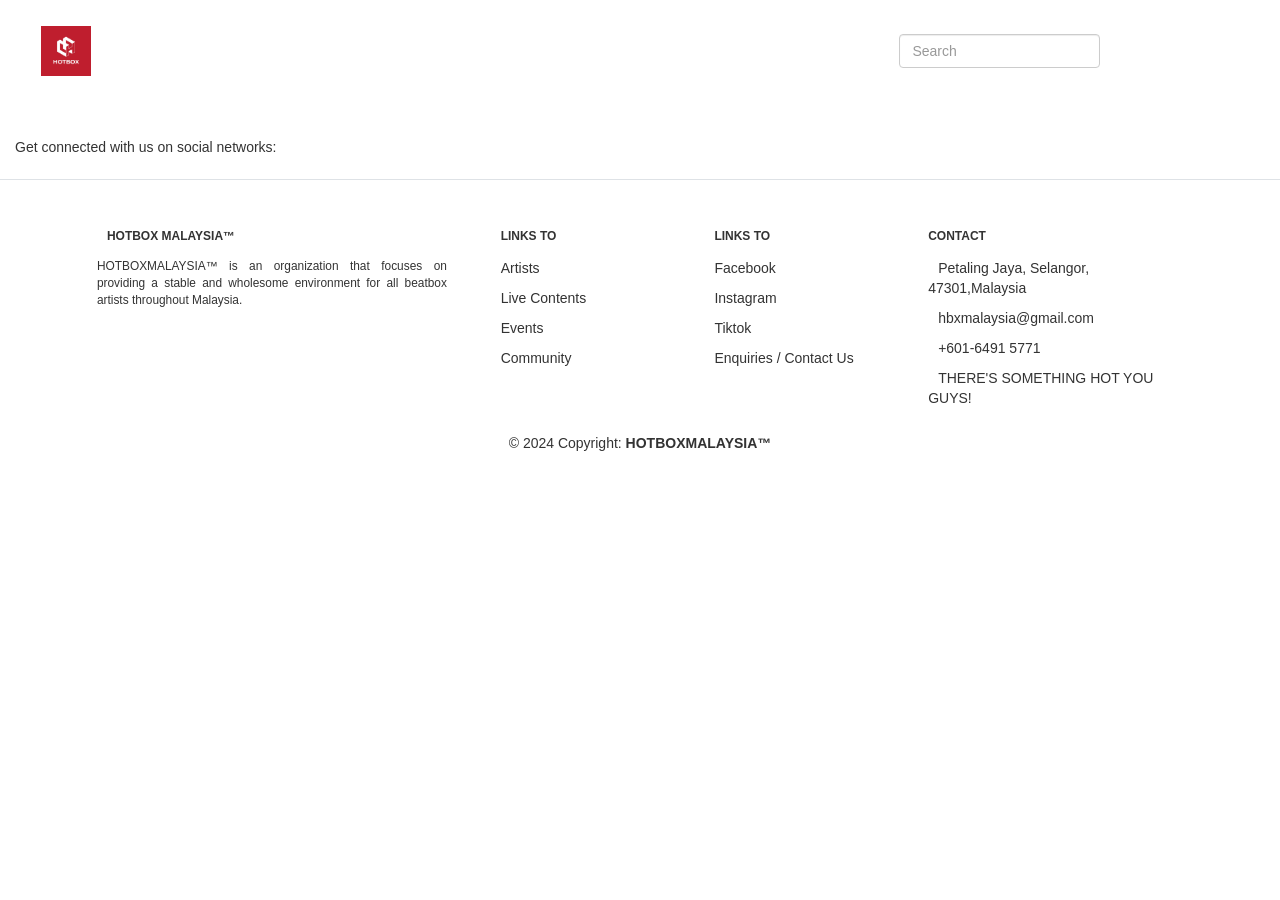
<file: Artists.html>
<!DOCTYPE html>
<html lang="en">

<head>
    <meta charset="UTF-8">
    <meta name="viewport" content="width=device-width, initial-scale=1.0">
    <link href="https://cdn.jsdelivr.net/npm/bootstrap@5.3.3/dist/css/bootstrap.min.css" rel="stylesheet">
    <link href="https://maxcdn.bootstrapcdn.com/bootstrap/3.4.1/css/bootstrap.min.css" rel="stylesheet">
    <script src="https://ajax.googleapis.com/ajax/libs/jquery/3.7.1/jquery.min.js"></script>
    <script src="https://maxcdn.bootstrapcdn.com/bootstrap/3.4.1/js/bootstrap.min.js"></script>
    <link href="css/index.css" rel="stylesheet">
    <style>
        p.bsmall {
            line-height: 1.8;
        }

        p.big {
            line-height: 2.5;
        }

        /* Make the image fully responsive */
        .carousel-inner img {
            width: 100%;
            height: 100%;
        }

        .grey_color {
            background-color: rgb(213, 219, 219) !important;
        }

        .social-button {
            position: fixed;
            right: 10px;
            bottom: 30px;
            z-index: 9999;
        }
    </style>
    <title>HOTBOXMALAYSIA™ Official Website</title>
</head>

<body>
    <div class="loader-wrapper">
        <span class="loader"><span class="loader-inner"></span></span>
    </div>
    <script>
        $(window).on("load", function () {
            $(".loader-wrapper").fadeOut("slow");
        });
    </script>
    <!-- Navbar -->
    <nav class="navbar navbar-expand-lg fixed-top navbar-dark" id="navComp" data-spy="affix" data-offset-top="26">
        <div class="container-fluid">
            <!-- Logo -->
            <a class="navbar-brand fs-4" href="#"></a><img src="media/Hotbox Logo.jpg" alt="Hotbox Malaysia Logo"
                height="50px" width="50px">
            <!-- Title -->
            <h1 class="text-white p-3" style="text-align: center;">
                <strong>Hotbox Malaysia</strong>
            </h1>
            <!-- Toggle Btn -->
            <button class="navbar-toggler" type="button" data-bs-toggle="offcanvas" data-bs-target="#offcanvasNavbar"
                aria-controls="offcanvasNavbar" aria-label="Toggle navigation">
                <span class="navbar-toggler-icon"></span>
            </button>
            <!-- Side Bar -->
            <div class="offcanvas offcanvas-start" tabindex="-1" id="offcanvasNavbar"
                aria-labelledby="offcanvasNavbarLabel">
                <!-- Sidebar Body -->
                <div class="offcanvas-body d-flex flex-column flex-lg-row p-8 p-lg-0">
                    <ul class="navbar-nav justify-content-center align-items-center fs-5 flex-grow-1 pe-3 text-white">
                        <li class="nav-item">
                            <a class="nav-link link-116 active" aria-current="page" href="index.html">HOME</a>
                        </li>
                        <li class="nav-item mx-2 dropdown">
                            <a class="nav-link link-116 text-white dropdown-toggle" id="services"
                                data-bs-toggle="dropdown" aria-expanded="false" href="Artists.html">ARTISTS</a>
                            <ul class="dropdown-menu menu" aria-labelledby="services">
                                <li><a class="dropdown-item" href="Artists.html">Solo Artists</a></li>
                                <li><a class="dropdown-item" href="Artists.html">Crew</a></li>
                                <li><a class="dropdown-item" href="Artists.html">Loopstation</a></li>
                                <li><a class="dropdown-item" href="Artists.html">Tag Teams</a></li>
                            </ul>
                        </li>
                        <li class="nav-item mx-2 dropdown">
                            <a class="nav-link link-116 text-white dropdown-toggle" id="services"
                                data-bs-toggle="dropdown" aria-expanded="false" href="Events.html">EVENTS</a>
                            <ul class="dropdown-menu menu" aria-labelledby="services">
                                <li><a class="dropdown-item" href="Events.html">Upcoming</a></li>
                                <li><a class="dropdown-item" href="Events.html">Past</a></li>
                            </ul>
                        </li>
                        <li class="nav-item mx-2 dropdown">
                            <a class="nav-link link-116 text-white dropdown-toggle" id="services"
                                data-bs-toggle="dropdown" aria-expanded="false" href="Contents.html">CONTENTS</a>
                            <ul class="dropdown-menu menu" aria-labelledby="services">
                                <li><a class="dropdown-item" href="Contents.html">Performances</a></li>
                                <li><a class="dropdown-item" href="Contents.html">Features</a></li>
                                <li><a class="dropdown-item" href="Contents.html">Project</a></li>
                            </ul>
                        </li>
                        <li class="nav-item mx-2">
                            <a class="nav-link link-116 text-white" href="Contact Us.html">CONTACT US</a>
                        </li>
                    </ul>
                    <form class="d-flex justify-content-center align-items-center" role="search">
                        <input class="form-control me-2" type="search" placeholder="Search" aria-label="Search">
                        <button class="btn btn-outline-white text-white" type="submit">Search</button>
                    </form>
                    <!-- Login -->
                    <div class="d-flex justify-content-center align-items-center gap-3 p-4">
                        <div class="glyphicons"><span class="glyphicon glyphicon-user" style="color:#fff;"></span></div>
                        <a href="LoginForm.html" class="text-white">Login</a>
                    </div>
                </div>
            </div>
        </div>
    </nav>
    <!-- Footer -->
    <div class="footer" class="text-center text-lg-start bg-body-tertiary" style="background-color: white;">
        <!-- Section: Social media -->
        <section class="d-flex justify-content-center justify-content-lg-between p-4 border-bottom">
            <!-- Left -->
            <div class="me-5 d-none d-lg-block">
                <span>Get connected with us on social networks:</span>
            </div>
            <!-- Left -->

            <!-- Right -->
            <div>
                <!-- Facebook -->
                <a data-mdb-ripple-init class="btn btn-link btn-floating btn-lg text-body m-1" href="#!" role="button"
                    data-mdb-ripple-color="dark"><i class="fab fa-facebook-f"></i></a>

                <!-- Instagram -->
                <a data-mdb-ripple-init class="btn btn-link btn-floating btn-lg text-body m-1" href="#!" role="button"
                    data-mdb-ripple-color="dark"><i class="fab fa-instagram"></i></a>

                <!-- TikTok -->
                <a data-mdb-ripple-init class="btn btn-link btn-floating btn-lg text-body m-1" href="#!" role="button"
                    data-mdb-ripple-color="dark"><i class="fab fa-tiktok"></i></a>

                <!-- Youtube -->
                <a data-mdb-ripple-init class="btn btn-link btn-floating btn-lg text-body m-1" href="#!" role="button"
                    data-mdb-ripple-color="dark"><i class="fab fa-youtube"></i></a>
            </div>
            <!-- Right -->
        </section>
        <!-- Section: Social media -->

        <!-- Section: Links  -->
        <section class="">
            <div class="container text-center text-md-start mt-5">
                <!-- Grid row -->
                <div class="row mt-3">
                    <!-- Grid column -->
                    <div class="col-md-3 col-lg-4 col-xl-3 mx-auto mb-4">
                        <!-- Content -->
                        <h6 class="text-uppercase fw-bold mb-4">
                            <i class="fas fa-cube me-3"></i>HOTBOX MALAYSIA™
                        </h6>
                        <p class="text-justify small">
                            HOTBOXMALAYSIA™ is an organization that focuses on providing a stable and wholesome
                            environment for all
                            beatbox artists throughout Malaysia.
                        </p>
                    </div>
                    <!-- Grid column -->

                    <!-- Grid column -->
                    <div class="col-md-2 col-lg-2 col-xl-2 mx-auto mb-4">
                        <!-- Links -->
                        <h6 class="text-uppercase fw-bold mb-4">
                            Links to
                        </h6>
                        <p>
                            <a href="#!" class="text-reset">Artists</a>
                        </p>
                        <p>
                            <a href="#!" class="text-reset">Live Contents</a>
                        </p>
                        <p>
                            <a href="#!" class="text-reset">Events</a>
                        </p>
                        <p>
                            <a href="#!" class="text-reset">Community</a>
                        </p>
                    </div>
                    <!-- Grid column -->

                    <!-- Grid column -->
                    <div class="col-md-3 col-lg-2 col-xl-2 mx-auto mb-4">
                        <!-- Links -->
                        <h6 class="text-uppercase fw-bold mb-4">
                            Links to
                        </h6>
                        <p>
                            <a href="#!" class="text-reset">Facebook</a>
                        </p>
                        <p>
                            <a href="#!" class="text-reset">Instagram</a>
                        </p>
                        <p>
                            <a href="#!" class="text-reset">Tiktok</a>
                        </p>
                        <p>
                            <a href="#!" class="text-reset">Enquiries / Contact Us</a>
                        </p>
                    </div>
                    <!-- Grid column -->

                    <!-- Grid column -->
                    <div class="col-md-4 col-lg-3 col-xl-3 mx-auto mb-md-0 mb-4">
                        <!-- Links -->
                        <h6 class="text-uppercase fw-bold mb-4">Contact</h6>
                        <p><i class="fas fa-home me-3"></i>Petaling Jaya, Selangor, 47301,Malaysia</p>
                        <p>
                            <i class="fas fa-envelope me-3"></i>
                            hbxmalaysia@gmail.com
                        </p>
                        <p><i class="fas fa-phone me-3"></i> +601-6491 5771</p>
                        <p><i class="fas fa-fire me-3"></i> THERE'S SOMETHING HOT YOU GUYS!</p>
                    </div>
                    <!-- Grid column -->
                </div>
                <!-- Grid row -->
            </div>
        </section>
        <!-- Section: Links  -->

        <!-- Copyright -->
        <div class="text-center p-4">
            © 2024 Copyright:
            <a class="text-reset fw-bold" href="#">HOTBOXMALAYSIA™</a>
        </div>
        <!-- Copyright -->
    </div>
    <!-- Footer -->
</body>

</html>
</file>
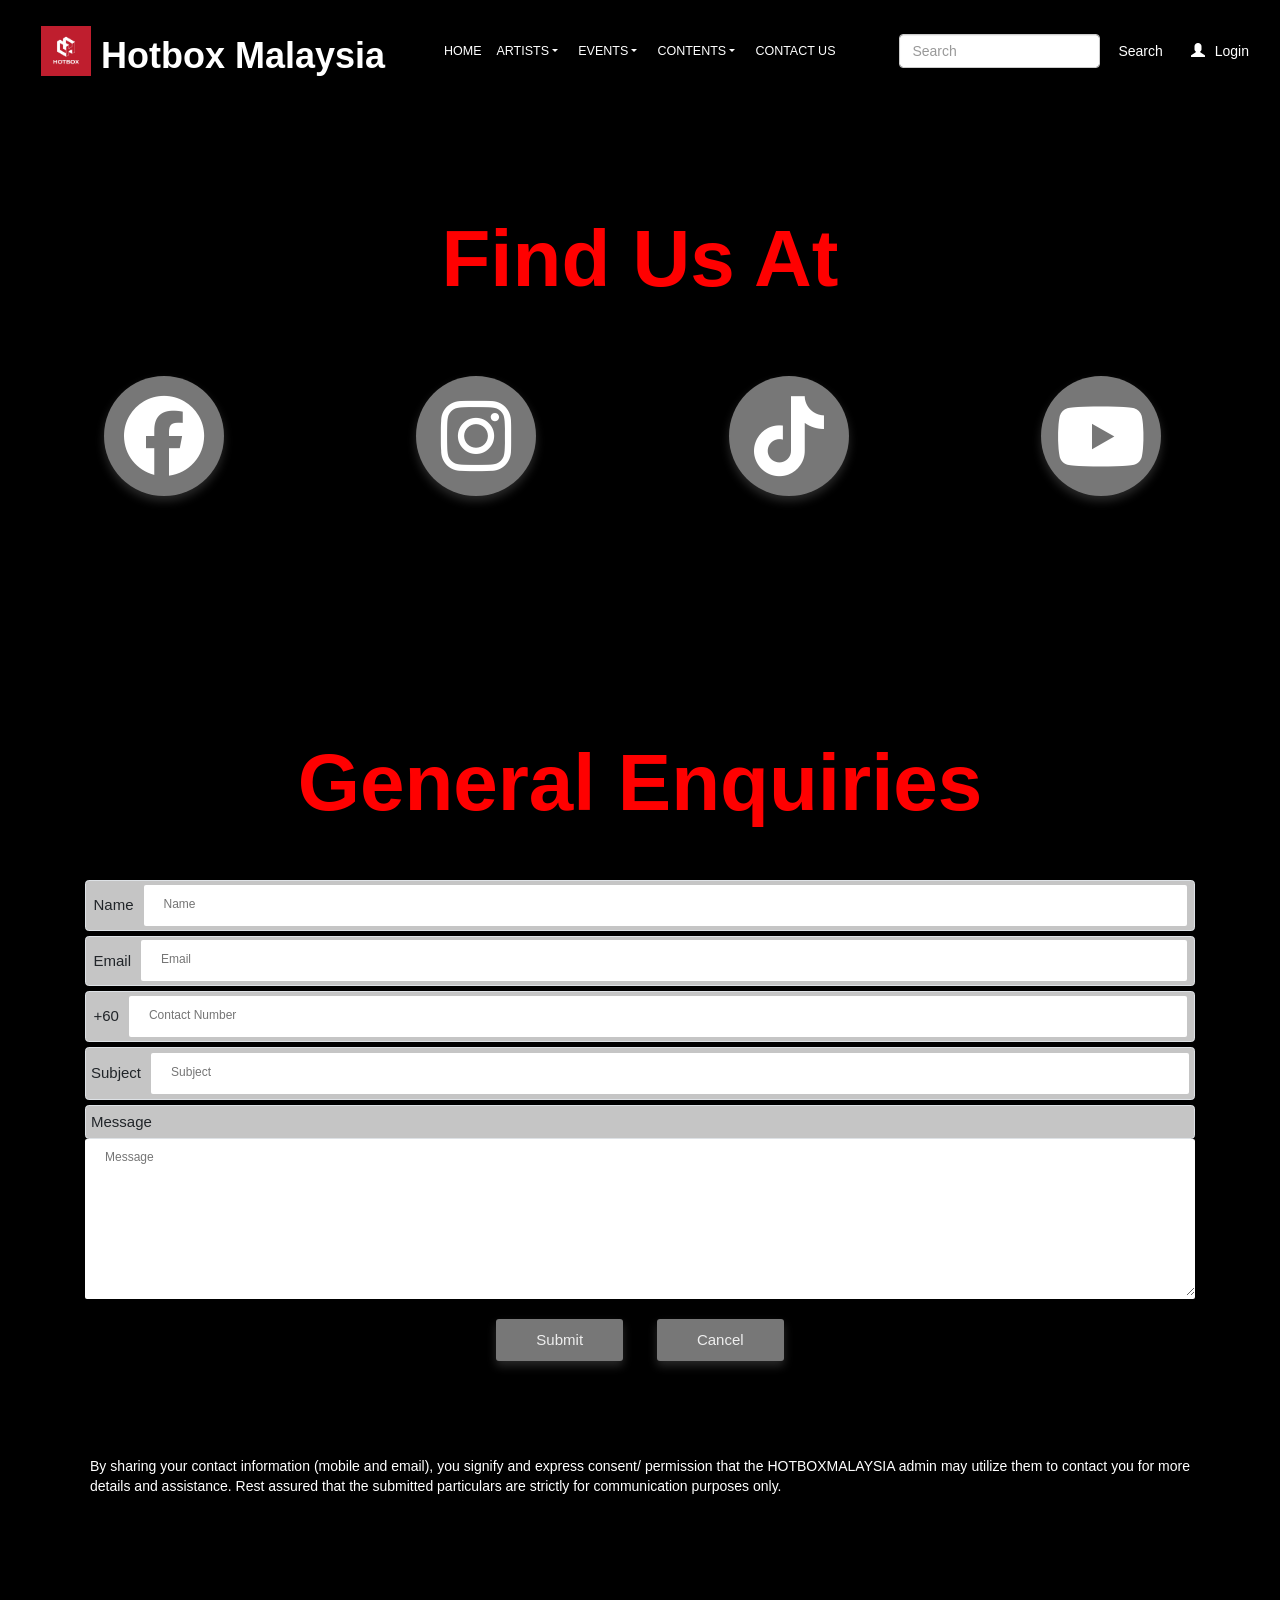
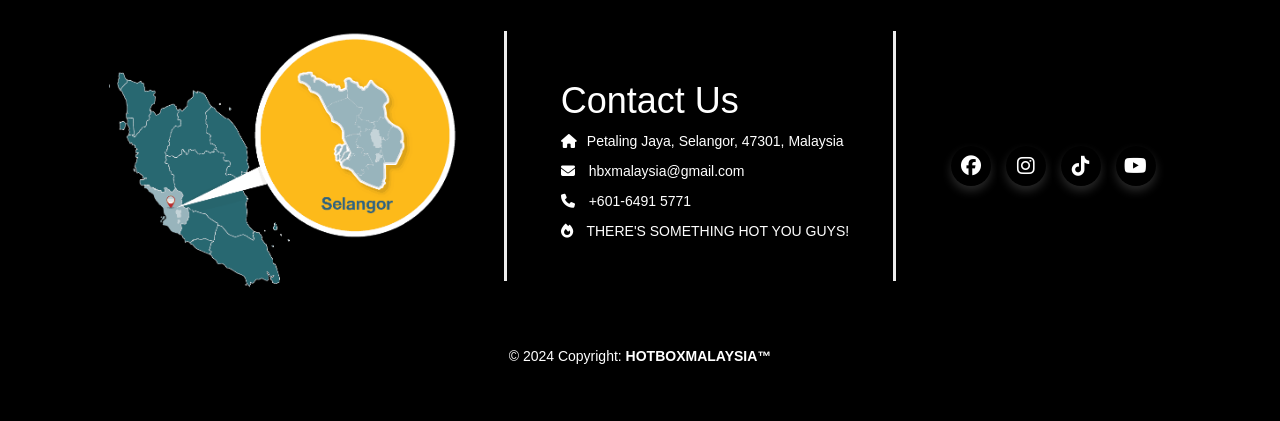
<file: Contact Us.html>
<!DOCTYPE html>
<html lang="en">

<head>
    <meta charset="UTF-8">
    <meta name="viewport" content="width=device-width, initial-scale=1.0">
    <link href="css/index.css" rel="stylesheet">
    <link href="css/CU styles.css" rel="stylesheet">
    <link href="https://cdn.jsdelivr.net/npm/bootstrap@5.3.3/dist/css/bootstrap.min.css" rel="stylesheet">
    <link href="https://maxcdn.bootstrapcdn.com/bootstrap/3.4.1/css/bootstrap.min.css" rel="stylesheet">
    <link href="https://cdnjs.cloudflare.com/ajax/libs/font-awesome/6.6.0/css/all.min.css" rel="stylesheet">
    <script src="https://cdn.jsdelivr.net/npm/bootstrap@5.3.3/dist/js/bootstrap.bundle.min.js"></script>
    <script src="https://ajax.googleapis.com/ajax/libs/jquery/3.7.1/jquery.min.js"></script>
    <script src="https://maxcdn.bootstrapcdn.com/bootstrap/3.4.1/js/bootstrap.min.js"></script>
    <script>
        $(window).on("load", function () {
            $(".loader-wrapper").fadeOut("slow");
        });
    </script>
    <title>HOTBOXMALAYSIA™ Contact Us</title>
</head>

<body style="background-color: black;" data-spy="scroll" data-target="#navComp" data-offset="52">
    <div class="loader-wrapper">
        <span class="loader"><span class="loader-inner"></span></span>
    </div>
    <!-- Navbar -->
    <nav class="navbar navbar-expand-lg fixed-top navbar-dark" id="navComp" data-spy="affix" data-offset-top="26">
        <div class="container-fluid">
            <!-- Logo -->
            <a class="navbar-brand fs-4" href="#"></a><img src="media/Hotbox Logo.jpg" alt="Hotbox Malaysia Logo"
                height="50px" width="50px">
            <!-- Title -->
            <h1 class="text-white p-3" style="text-align: center;">
                <strong>Hotbox Malaysia</strong>
            </h1>
            <!-- Toggle Btn -->
            <button class="navbar-toggler" type="button" data-bs-toggle="offcanvas" data-bs-target="#offcanvasNavbar"
                aria-controls="offcanvasNavbar" aria-label="Toggle navigation">
                <span class="navbar-toggler-icon"></span>
            </button>
            <!-- Side Bar -->
            <div class="offcanvas offcanvas-start" tabindex="-1" id="offcanvasNavbar"
                aria-labelledby="offcanvasNavbarLabel">
                <!-- Sidebar Body -->
                <div class="offcanvas-body d-flex flex-column flex-lg-row p-8 p-lg-0">
                    <ul class="navbar-nav justify-content-center align-items-center fs-5 flex-grow-1 pe-3 text-white">
                        <li class="nav-item">
                            <a class="nav-link link-116 active" aria-current="page" href="index.html">HOME</a>
                        </li>
                        <li class="nav-item mx-2 dropdown">
                            <a class="nav-link link-116 text-white dropdown-toggle" id="services"
                                data-bs-toggle="dropdown" aria-expanded="false" href="Artists.html">ARTISTS</a>
                            <ul class="dropdown-menu menu" aria-labelledby="services">
                                <li><a class="dropdown-item" href="Artists.html">Solo Artists</a></li>
                                <li><a class="dropdown-item" href="Artists.html">Crew</a></li>
                                <li><a class="dropdown-item" href="Artists.html">Loopstation</a></li>
                                <li><a class="dropdown-item" href="Artists.html">Tag Teams</a></li>
                            </ul>
                        </li>
                        <li class="nav-item mx-2 dropdown">
                            <a class="nav-link link-116 text-white dropdown-toggle" id="services"
                                data-bs-toggle="dropdown" aria-expanded="false" href="Events.html">EVENTS</a>
                            <ul class="dropdown-menu menu" aria-labelledby="services">
                                <li><a class="dropdown-item" href="Events.html">Upcoming</a></li>
                                <li><a class="dropdown-item" href="Events.html">Past</a></li>
                            </ul>
                        </li>
                        <li class="nav-item mx-2 dropdown">
                            <a class="nav-link link-116 text-white dropdown-toggle" id="services"
                                data-bs-toggle="dropdown" aria-expanded="false" href="Contents.html">CONTENTS</a>
                            <ul class="dropdown-menu menu" aria-labelledby="services">
                                <li><a class="dropdown-item" href="Contents.html">Performances</a></li>
                                <li><a class="dropdown-item" href="Contents.html">Features</a></li>
                                <li><a class="dropdown-item" href="Contents.html">Project</a></li>
                            </ul>
                        </li>
                        <li class="nav-item mx-2">
                            <a class="nav-link link-116 text-white" href="Contact Us.html">CONTACT US</a>
                        </li>
                    </ul>
                    <form class="d-flex justify-content-center align-items-center" role="search">
                        <input class="form-control me-2" type="search" placeholder="Search" aria-label="Search">
                        <button class="btn btn-outline-white text-white" type="submit">Search</button>
                    </form>
                    <!-- Login -->
                    <div class="d-flex justify-content-center align-items-center gap-3 p-4">
                        <div class="glyphicons"><span class="glyphicon glyphicon-user" style="color:#fff;"></span></div>
                        <a href="LoginForm.html" class="text-white">Login</a>
                    </div>
                </div>
            </div>
        </div>
    </nav>
    <div class="container-fluid">
        <form action="#" class="form">
            <div class="form__social">
                <div class="sign"><b>Find Us At</b></div>
                <div class="social__icon">
                    <i class="fa-brands fa-facebook"></i>
                    <i class="fa-brands fa-instagram"></i>
                    <i class="fa-brands fa-tiktok"></i>
                    <i class="fa-brands fa-youtube"></i>
                </div>
            </div>
            <br>
            <br>
            <br>
            <br>
            <br>
            <br>
        </form>
    </div>
    <div class="container mt-5 justify-content-center">
        <form action="#" class="form">
            <div class="form__social">
                <div class="sign" style="font-family: Arial, Helvetica, sans-serif;"><b>General Enquiries</b>
                </div>
                <br><br>
                <div class="form__group">
                    <div class="input-group-prepend">
                        <span class="input-group-text" style="font-size: 15px; background-color: #c5c5c5;">Name
                            <input type="text" class="form__input" placeholder="Name" id="name" required
                                style="margin-left: 10px;" /></span>
                    </div>
                </div>
                <div class="form__group">
                    <div class="input-group-prepend">
                        <span class="input-group-text" style="font-size: 15px; background-color: #c5c5c5;">Email
                            <input type="email" class="form__input" placeholder="Email" id="email" required
                                style="margin-left: 10px;" /></span>
                    </div>
                </div>
                <div class="form__group">
                    <div class="input-group-prepend">
                        <span class="input-group-text" style="font-size: 15px; background-color: #c5c5c5;">+60
                            <input type="number" class="form__input" placeholder="Contact Number" id="phonenumber"
                                style="margin-left: 10px;" /></span>
                    </div>
                </div>
                <div class="form__group">
                    <div class="input-group-prepend">
                        <span class="input-group-text p-2" style="font-size: 15px; background-color: #c5c5c5;">Subject
                            <input type="text" class="form__input" placeholder="Subject" id="subject"
                                style="margin-left: 10px;" /></span>
                    </div>
                </div>
                <div class="form__group">
                    <div class="input-group-prepend">
                        <span class="input-group-text p-2"
                            style="font-size: 15px; background-color: #c5c5c5;">Message</span>
                        <textarea class="form__control" placeholder="Message" rows="8" cols="159"
                            id="message"></textarea>

                    </div>
                </div>
                <div class="form__button">
                    <a href="#" class="button" style="margin-right: 30px;">Submit</a>
                    <a href="index.html" class="button">Cancel</a>
                </div>
            </div>
        </form>
    </div>
    <br>
    <br>
    <br>
    <div class="container mt-5 justify-content-center">
        <p class="text-white p-2 text-justify">By sharing your contact information (mobile and email), you signify and
            express consent/ permission that the
            HOTBOXMALAYSIA admin may utilize them to contact you for more details and assistance. Rest assured that the
            submitted particulars are strictly for communication purposes only.</p>
    </div>
    <br>
    <br>
    <br>
    <br>
    <div class="container mt-5" style="display: flex; align-items: center; justify-content: space-between;">
        <div>
            <img src="media/MALAYSIA-MAP(1).png" alt="Malaysia Map" style="width: 350px; height: 270px;">
        </div>
        <div class="vl"></div>
        <div style="margin-left: 10px;">
            <h1 class="text-white">Contact Us</h1>
            <p style="color: white;"><i class="fas fa-home me-3"></i>Petaling Jaya, Selangor, 47301, Malaysia</p>
            <p style="color: white;"><i class="fas fa-envelope me-3"></i> hbxmalaysia@gmail.com</p>
            <p style="color: white;"><i class="fas fa-phone me-3"></i> +601-6491 5771</p>
            <p style="color: white;"><i class="fas fa-fire me-3"></i> THERE'S SOMETHING HOT YOU GUYS!</p>
        </div>
        <div class="vl"></div>
        <div style="margin-left: 10px;">
            <div class="social__mini__icon">
                <i class="fa-brands fa-facebook"></i>
                <i class="fa-brands fa-instagram"></i>
                <i class="fa-brands fa-tiktok"></i>
                <i class="fa-brands fa-youtube"></i>
            </div>
        </div>
    </div>
    <br>
    <br>
    <div class="text-center p-4" style="color: white;">
        © 2024 Copyright:
        <a class="text-reset fw-bold" href="#">HOTBOXMALAYSIA™</a>
    </div>
    <br>
    <br>
</body>

</html>
</file>
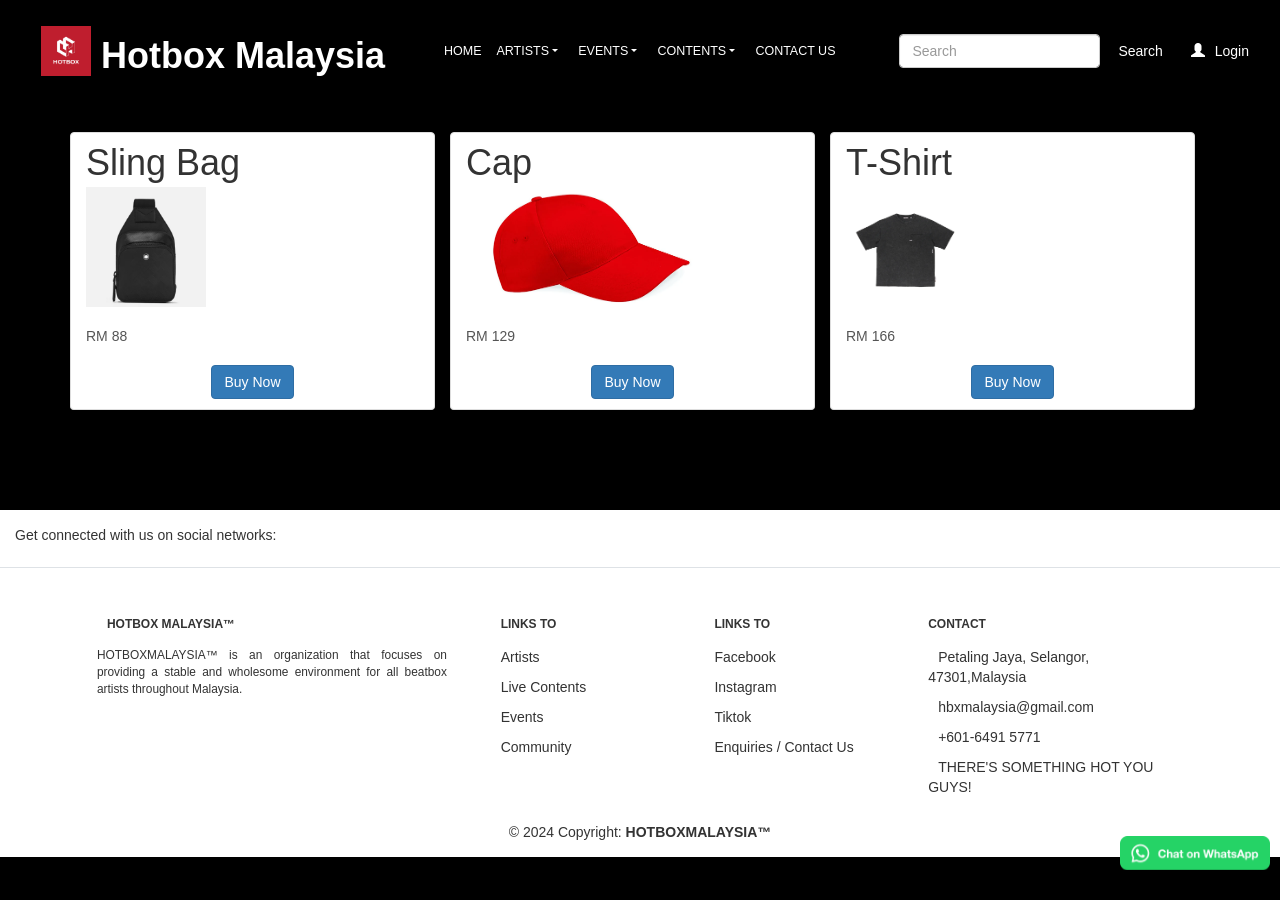
<file: Contents.html>
<!DOCTYPE html>
<html lang="en">
<head>
    <meta charset="UTF-8">
    <meta name="viewport" content="width=device-width, initial-scale=1.0">
    <link href="https://cdn.jsdelivr.net/npm/bootstrap@5.3.3/dist/css/bootstrap.min.css" rel="stylesheet">
    <link href="https://maxcdn.bootstrapcdn.com/bootstrap/3.4.1/css/bootstrap.min.css" rel="stylesheet">
    <script src="https://ajax.googleapis.com/ajax/libs/jquery/3.7.1/jquery.min.js"></script>
    <script src="https://maxcdn.bootstrapcdn.com/bootstrap/3.4.1/js/bootstrap.min.js"></script>
    <link href="css/index.css" rel="stylesheet">
    <style>
        p.bsmall {
            line-height: 1.8;
        }
        p.big {
            line-height: 2.5;
        }
        /* Make the image fully responsive */
        .carousel-inner img {
            width: 100%;
            height: 100%;
        }

        .grey_color {
            background-color: rgb(213, 219, 219) !important;
        }
        .social-button {
            position: fixed;
            right: 10px;
            bottom: 30px;
            z-index: 9999;
        }
    </style>
    <title>HOTBOXMALAYSIA™ Official Website</title>
</head>
<body style="background-color: black;" data-spy="scroll" data-target="#navComp" data-offset="52">
    <div class="loader-wrapper">
        <span class="loader"><span class="loader-inner"></span></span>
    </div>
    <script>
        $(window).on("load", function () {
            $(".loader-wrapper").fadeOut("slow");
        });
    </script>
    <!-- Navbar -->
  <nav class="navbar navbar-expand-lg fixed-top navbar-dark" id="navComp" data-spy="affix" data-offset-top="26">
    <div class="container-fluid">
      <!-- Logo -->
      <a class="navbar-brand fs-4" href="#"></a><img src="media/Hotbox Logo.jpg" alt="Hotbox Malaysia Logo" height="50px"
        width="50px">
      <!-- Title -->
      <h1 class="text-white p-3" style="text-align: center;">
        <strong>Hotbox Malaysia</strong>
      </h1>
      <!-- Toggle Btn -->
      <button class="navbar-toggler" type="button" data-bs-toggle="offcanvas" data-bs-target="#offcanvasNavbar"
        aria-controls="offcanvasNavbar" aria-label="Toggle navigation">
        <span class="navbar-toggler-icon"></span>
      </button>
      <!-- Side Bar -->
      <div class="offcanvas offcanvas-start" tabindex="-1" id="offcanvasNavbar" aria-labelledby="offcanvasNavbarLabel">
        <!-- Sidebar Body -->
        <div class="offcanvas-body d-flex flex-column flex-lg-row p-8 p-lg-0">
          <ul class="navbar-nav justify-content-center align-items-center fs-5 flex-grow-1 pe-3 text-white">
            <li class="nav-item">
              <a class="nav-link link-116 active" aria-current="page" href="index.html">HOME</a>
            </li>
            <li class="nav-item mx-2 dropdown">
              <a class="nav-link link-116 text-white dropdown-toggle" id="services" data-bs-toggle="dropdown"
                aria-expanded="false" href="Artists.html">ARTISTS</a>
              <ul class="dropdown-menu menu" aria-labelledby="services">
                <li><a class="dropdown-item" href="Artists.html">Solo Artists</a></li>
                <li><a class="dropdown-item" href="Artists.html">Crew</a></li>
                <li><a class="dropdown-item" href="Artists.html">Loopstation</a></li>
                <li><a class="dropdown-item" href="Artists.html">Tag Teams</a></li>
              </ul>
            </li>
            <li class="nav-item mx-2 dropdown">
              <a class="nav-link link-116 text-white dropdown-toggle" id="services" data-bs-toggle="dropdown"
                aria-expanded="false" href="Events.html">EVENTS</a>
              <ul class="dropdown-menu menu" aria-labelledby="services">
                <li><a class="dropdown-item" href="Events.html">Upcoming</a></li>
                <li><a class="dropdown-item" href="Events.html">Past</a></li>
              </ul>
            </li>
            <li class="nav-item mx-2 dropdown">
              <a class="nav-link link-116 text-white dropdown-toggle" id="services" data-bs-toggle="dropdown"
                aria-expanded="false" href="Contents.html">CONTENTS</a>
              <ul class="dropdown-menu menu" aria-labelledby="services">
                <li><a class="dropdown-item" href="Contents.html">Performances</a></li>
                <li><a class="dropdown-item" href="Contents.html">Features</a></li>
                <li><a class="dropdown-item" href="Contents.html">Project</a></li>
              </ul>
            </li>
            <li class="nav-item mx-2">
              <a class="nav-link link-116 text-white" href="Contact Us.html">CONTACT US</a>
            </li>
          </ul>
          <form class="d-flex justify-content-center align-items-center" role="search">
            <input class="form-control me-2" type="search" placeholder="Search" aria-label="Search">
            <button class="btn btn-outline-white text-white" type="submit">Search</button>
          </form>
          <!-- Login -->
          <div class="d-flex justify-content-center align-items-center gap-3 p-4">
            <div class="glyphicons"><span class="glyphicon glyphicon-user" style="color:#fff;"></span></div>
            <a href="LoginForm.html" class="text-white">Login</a>
          </div>
        </div>
      </div>
    </div>
  </nav>
  <div class="container mt-5">
    <div class="row">
        <div class="list-group col-md-4">
            <a class="list-group-item list-group-item-default">
                <h1 class="list-group-item-heading">Sling Bag</h1>
                <img src="media/sling bag.webp" width="120px" height="120px">
                <a class="list-group-item list-group-item-default">
                    <p class="list-group-item-text">
                        RM 88</p>
                </a>
            <a class="list-group-item list-group-item-default">
                <center><button type="button" class="btn btn-primary">Buy Now</button></center>
            </a>
        </div>
        <div class="list-group col-md-4">
            <a class="list-group-item list-group-item-default">
                <h1 class="list-group-item-heading">Cap</h1>
                <img src="media/cap.webp" width="250px" height="120px">
                <a class="list-group-item list-group-item-default">
                    <p class="list-group-item-text">
                        RM 129</p>
                </a>
            <a class="list-group-item list-group-item-default">
                <center><button type="button" class="btn btn-primary">Buy Now</button></center>
            </a>
        </div>
        <div class="list-group col-md-4">
            <a class="list-group-item list-group-item-default">
                <h1 class="list-group-item-heading">T-Shirt</h1>
                <img src="media/tee.webp" width="120px" height="120px">
                <a class="list-group-item list-group-item-default">
                    <p class="list-group-item-text">
                        RM 166</p>
                </a>
            <a class="list-group-item list-group-item-default">
                <center><button type="button" class="btn btn-primary">Buy Now</button></center>
            </a>
        </div>
    </div>
</div>
  <!-- WhatsApp -->
  <div class="social-button">
    <a class="toggle" data action="open" data-phone="+601-6491 5771"
        data-message="Hi Hotsy, Can I sign up a trail for my child?" role="button" tabindex="0"
        data-message="Hi Hotsy, Can I sign up a trail?" role="button" tabindex="1" aria-label="Chat on WhatsApp"
        href="https://wa.me/+60164915771"><img alt="Chat on WhatsApp" src="media/WhatsAppButtonGreenSmall.png"
            style="width: 150px;" /></a>
</div>
<br><br><br><br>
<!-- Footer -->
<div class="footer" class="text-center text-lg-start bg-body-tertiary" style="background-color: white;">
    <!-- Section: Social media -->
    <section class="d-flex justify-content-center justify-content-lg-between p-4 border-bottom">
        <!-- Left -->
        <div class="me-5 d-none d-lg-block">
            <span>Get connected with us on social networks:</span>
        </div>
        <!-- Left -->

        <!-- Right -->
        <div>
            <!-- Facebook -->
            <a data-mdb-ripple-init class="btn btn-link btn-floating btn-lg text-body m-1" href="#!" role="button"
                data-mdb-ripple-color="dark"><i class="fab fa-facebook-f"></i></a>

            <!-- Instagram -->
            <a data-mdb-ripple-init class="btn btn-link btn-floating btn-lg text-body m-1" href="#!" role="button"
                data-mdb-ripple-color="dark"><i class="fab fa-instagram"></i></a>

            <!-- TikTok -->
            <a data-mdb-ripple-init class="btn btn-link btn-floating btn-lg text-body m-1" href="#!" role="button"
                data-mdb-ripple-color="dark"><i class="fab fa-tiktok"></i></a>

            <!-- Youtube -->
            <a data-mdb-ripple-init class="btn btn-link btn-floating btn-lg text-body m-1" href="#!" role="button"
                data-mdb-ripple-color="dark"><i class="fab fa-youtube"></i></a>
        </div>
        <!-- Right -->
    </section>
    <!-- Section: Social media -->

    <!-- Section: Links  -->
    <section class="">
        <div class="container text-center text-md-start mt-5">
            <!-- Grid row -->
            <div class="row mt-3">
                <!-- Grid column -->
                <div class="col-md-3 col-lg-4 col-xl-3 mx-auto mb-4">
                    <!-- Content -->
                    <h6 class="text-uppercase fw-bold mb-4">
                        <i class="fas fa-cube me-3"></i>HOTBOX MALAYSIA™
                    </h6>
                    <p class="text-justify small">
                        HOTBOXMALAYSIA™ is an organization that focuses on providing a stable and wholesome
                        environment for all
                        beatbox artists throughout Malaysia.
                    </p>
                </div>
                <!-- Grid column -->

                <!-- Grid column -->
                <div class="col-md-2 col-lg-2 col-xl-2 mx-auto mb-4">
                    <!-- Links -->
                    <h6 class="text-uppercase fw-bold mb-4">
                        Links to
                    </h6>
                    <p>
                        <a href="#!" class="text-reset">Artists</a>
                    </p>
                    <p>
                        <a href="#!" class="text-reset">Live Contents</a>
                    </p>
                    <p>
                        <a href="#!" class="text-reset">Events</a>
                    </p>
                    <p>
                        <a href="#!" class="text-reset">Community</a>
                    </p>
                </div>
                <!-- Grid column -->

                <!-- Grid column -->
                <div class="col-md-3 col-lg-2 col-xl-2 mx-auto mb-4">
                    <!-- Links -->
                    <h6 class="text-uppercase fw-bold mb-4">
                        Links to
                    </h6>
                    <p>
                        <a href="#!" class="text-reset">Facebook</a>
                    </p>
                    <p>
                        <a href="#!" class="text-reset">Instagram</a>
                    </p>
                    <p>
                        <a href="#!" class="text-reset">Tiktok</a>
                    </p>
                    <p>
                        <a href="#!" class="text-reset">Enquiries / Contact Us</a>
                    </p>
                </div>
                <!-- Grid column -->

                <!-- Grid column -->
                <div class="col-md-4 col-lg-3 col-xl-3 mx-auto mb-md-0 mb-4">
                    <!-- Links -->
                    <h6 class="text-uppercase fw-bold mb-4">Contact</h6>
                    <p><i class="fas fa-home me-3"></i>Petaling Jaya, Selangor, 47301,Malaysia</p>
                    <p>
                        <i class="fas fa-envelope me-3"></i>
                        hbxmalaysia@gmail.com
                    </p>
                    <p><i class="fas fa-phone me-3"></i> +601-6491 5771</p>
                    <p><i class="fas fa-fire me-3"></i> THERE'S SOMETHING HOT YOU GUYS!</p>
                </div>
                <!-- Grid column -->
            </div>
            <!-- Grid row -->
        </div>
    </section>
    <!-- Section: Links  -->

    <!-- Copyright -->
    <div class="text-center p-4">
        © 2024 Copyright:
        <a class="text-reset fw-bold" href="#">HOTBOXMALAYSIA™</a>
    </div>
    <!-- Copyright -->
</div>
<!-- Footer -->
</body>
</html>
</file>
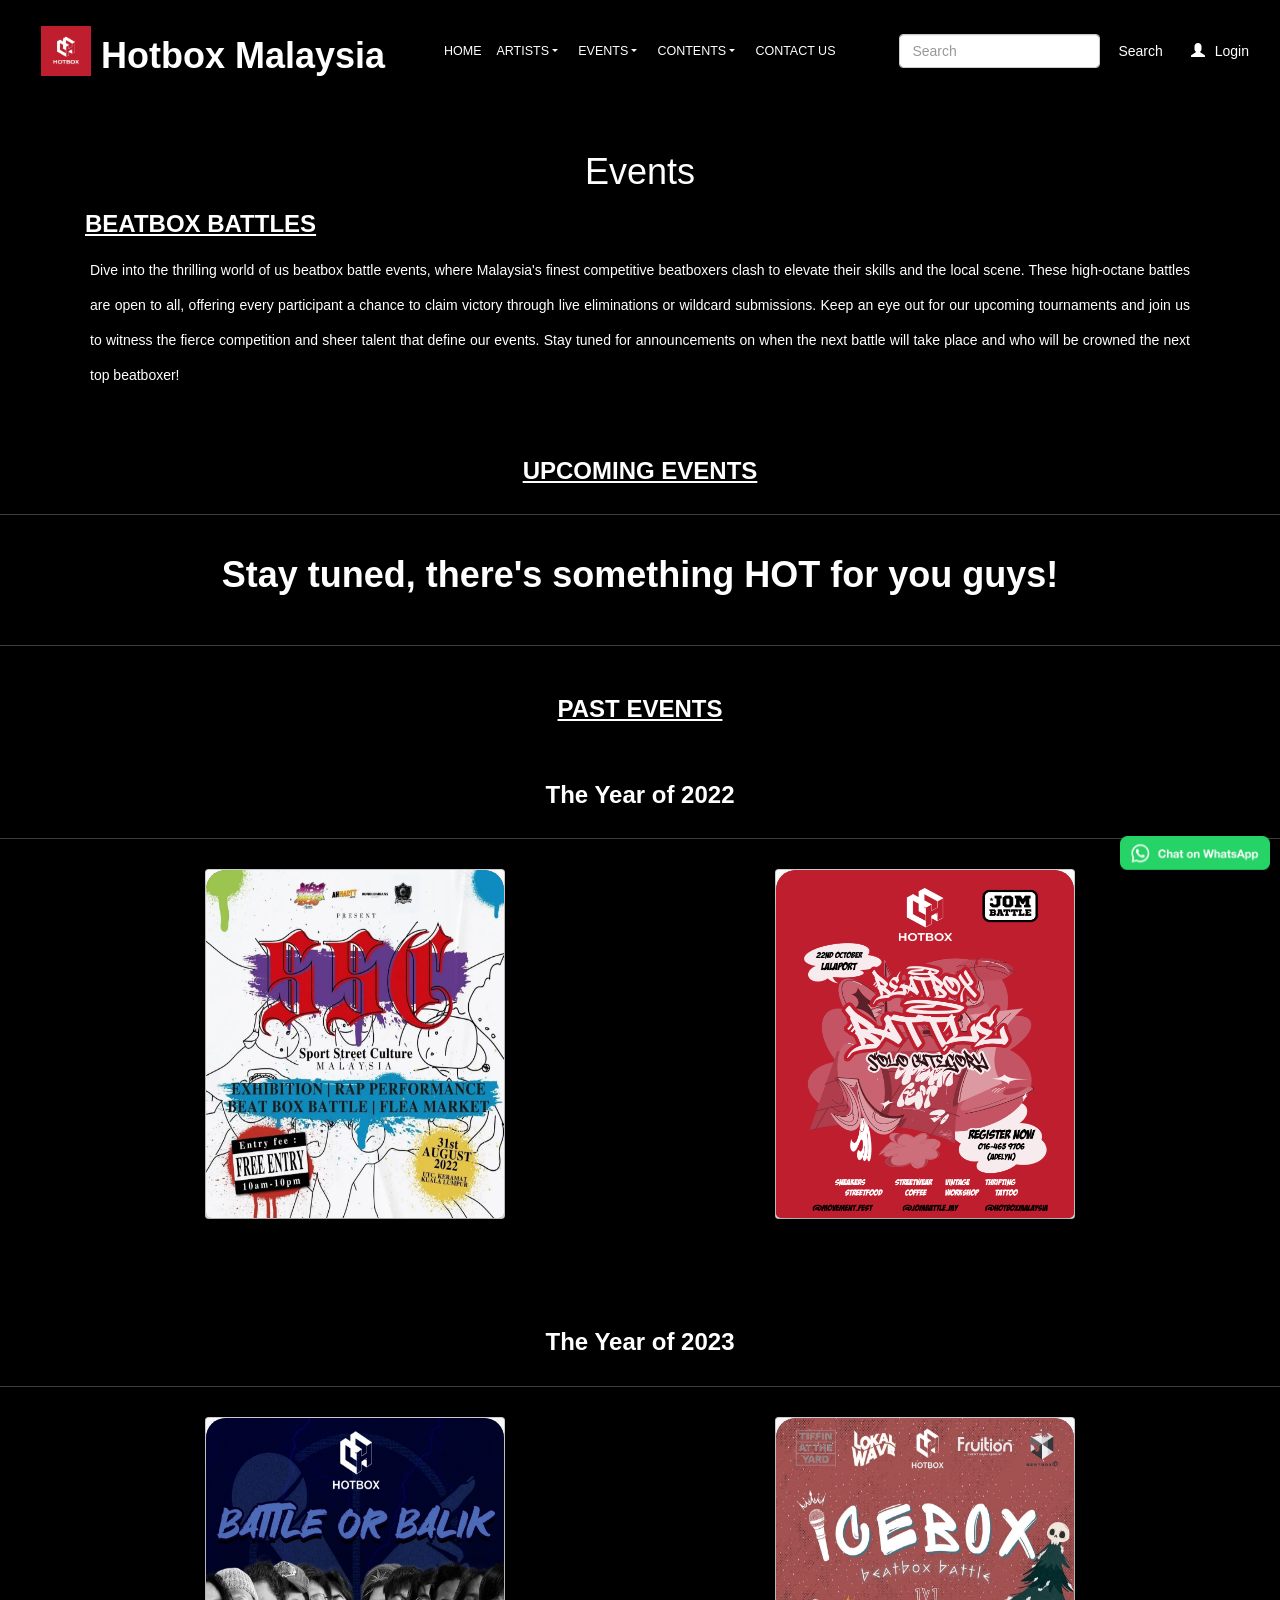
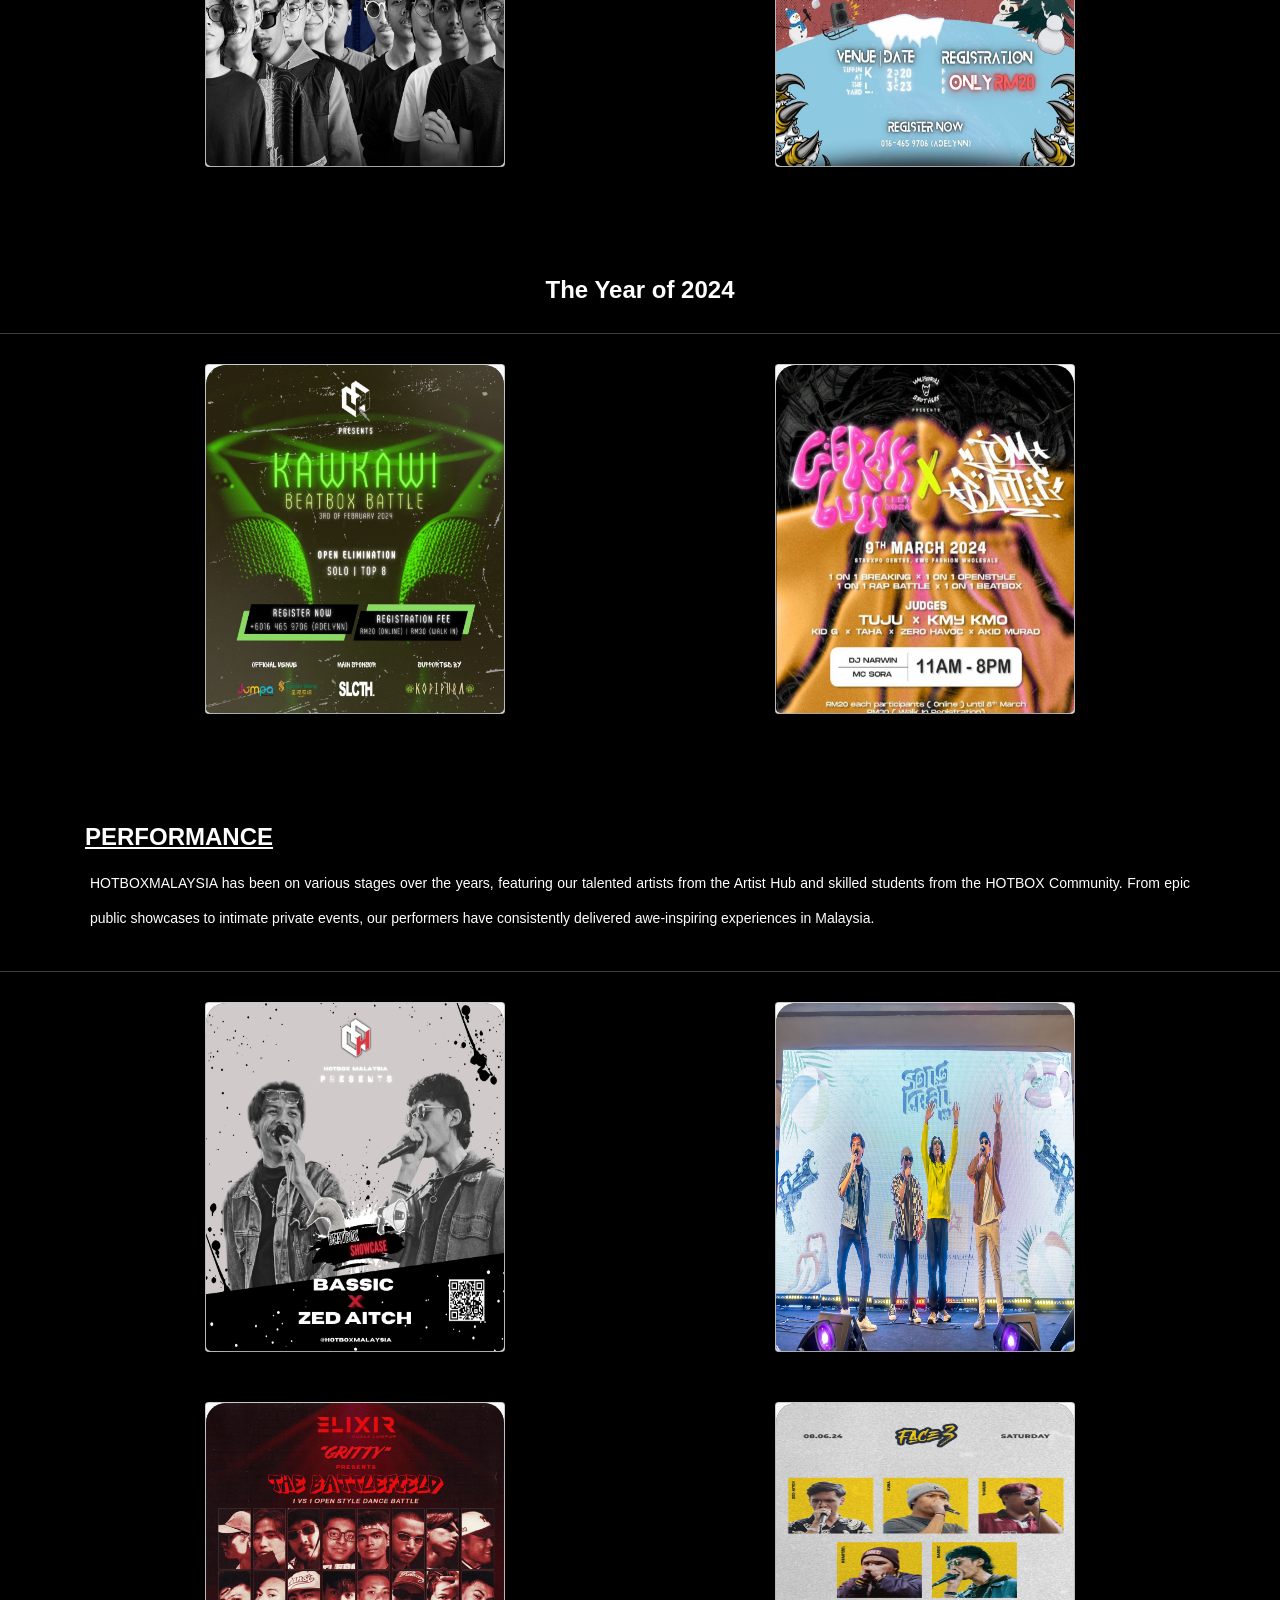
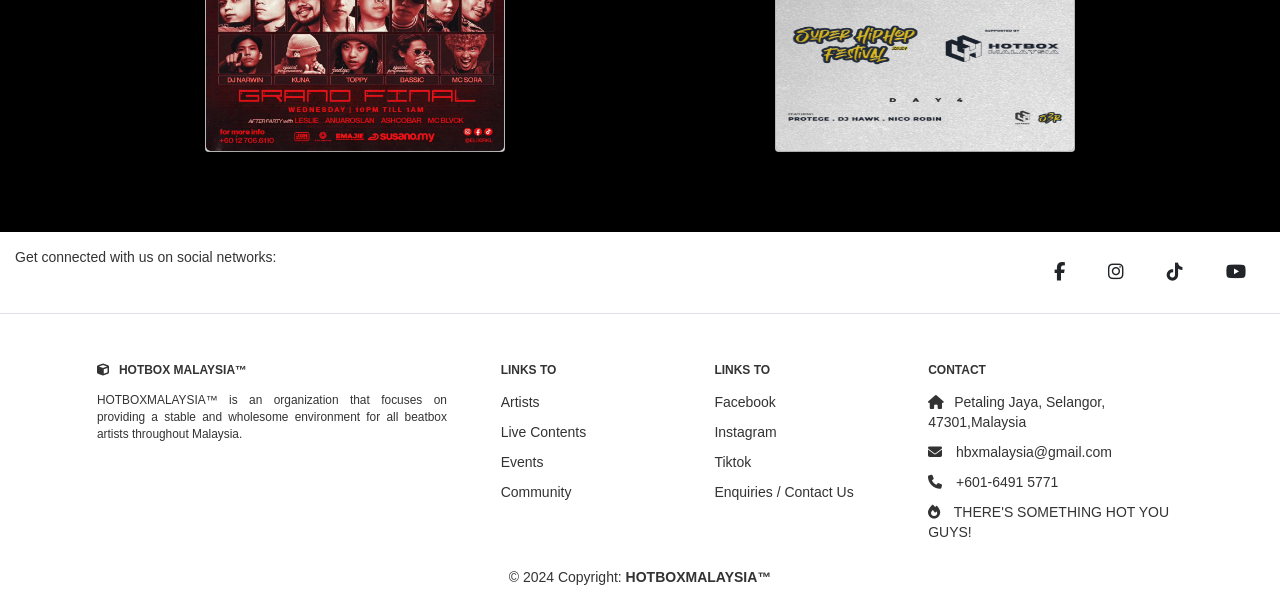
<file: Events.html>
<!DOCTYPE html>
<html lang="en">

<head>
    <meta charset="UTF-8">
    <meta name="viewport" content="width=device-width, initial-scale=1.0">
    <link href="https://cdn.jsdelivr.net/npm/bootstrap@5.3.3/dist/css/bootstrap.min.css" rel="stylesheet">
    <link href="https://maxcdn.bootstrapcdn.com/bootstrap/3.4.1/css/bootstrap.min.css" rel="stylesheet">
    <link href="https://cdnjs.cloudflare.com/ajax/libs/font-awesome/6.6.0/css/all.min.css" rel="stylesheet">
    <script src="https://ajax.googleapis.com/ajax/libs/jquery/3.7.1/jquery.min.js"></script>
    <script src="https://maxcdn.bootstrapcdn.com/bootstrap/3.4.1/js/bootstrap.min.js"></script>
    <link href="css/EVENTS styles.css" rel="stylesheet">
    <link href="css/index.css" rel="stylesheet">
    <style>
        p.bsmall {
            line-height: 1.8;
        }

        p.big {
            line-height: 2.5;
        }

        .grey_color {
            background-color: rgb(213, 219, 219) !important;
        }

        .social-button {
            position: fixed;
            right: 10px;
            bottom: 30px;
            z-index: 9999;
        }

        .menu {
            background-color: white;
            border-color: red;
        }

        .hr {
            position: relative;
            top: 20px;
            border: none;
            height: 12px;
            background: white;
            margin-bottom: 50px;
        }
    </style>
    <script>
        $(window).on("load", function () {
            $(".loader-wrapper").fadeOut("slow");
        });
    </script>
    <title>HOTBOXMALAYSIA™ Event Page</title>
</head>

<body style="background-color: black;" data-spy="scroll" data-target="#navComp" data-offset="52">
    <div class="loader-wrapper">
        <span class="loader"><span class="loader-inner"></span></span>
    </div>

    <!-- Navbar -->
    <nav class="navbar navbar-expand-lg fixed-top navbar-dark" id="navComp" data-spy="affix" data-offset-top="26">
        <div class="container-fluid">
            <!-- Logo -->
            <a class="navbar-brand fs-4" href="#"></a><img src="media/Hotbox Logo.jpg" alt="Hotbox Malaysia Logo"
                height="50px" width="50px">
            <!-- Title -->
            <h1 class="text-white p-3" style="text-align: center;">
                <strong>Hotbox Malaysia</strong>
            </h1>
            <!-- Toggle Btn -->
            <button class="navbar-toggler" type="button" data-bs-toggle="offcanvas" data-bs-target="#offcanvasNavbar"
                aria-controls="offcanvasNavbar" aria-label="Toggle navigation">
                <span class="navbar-toggler-icon"></span>
            </button>
            <!-- Side Bar -->
            <div class="offcanvas offcanvas-start" tabindex="-1" id="offcanvasNavbar"
                aria-labelledby="offcanvasNavbarLabel">
                <!-- Sidebar Body -->
                <div class="offcanvas-body d-flex flex-column flex-lg-row p-8 p-lg-0">
                    <ul class="navbar-nav justify-content-center align-items-center fs-5 flex-grow-1 pe-3 text-white">
                        <li class="nav-item">
                            <a class="nav-link link-116 active" aria-current="page" href="index.html">HOME</a>
                        </li>
                        <li class="nav-item mx-2 dropdown">
                            <a class="nav-link link-116 text-white dropdown-toggle" id="services"
                                data-bs-toggle="dropdown" aria-expanded="false" href="Artists.html">ARTISTS</a>
                            <ul class="dropdown-menu menu" aria-labelledby="services">
                                <li><a class="dropdown-item" href="Artists.html">Solo Artists</a></li>
                                <li><a class="dropdown-item" href="Artists.html">Crew</a></li>
                                <li><a class="dropdown-item" href="Artists.html">Loopstation</a></li>
                                <li><a class="dropdown-item" href="Artists.html">Tag Teams</a></li>
                            </ul>
                        </li>
                        <li class="nav-item mx-2 dropdown">
                            <a class="nav-link link-116 text-white dropdown-toggle" id="services"
                                data-bs-toggle="dropdown" aria-expanded="false" href="Events.html">EVENTS</a>
                            <ul class="dropdown-menu menu" aria-labelledby="services">
                                <li><a class="dropdown-item" href="Events.html">Upcoming</a></li>
                                <li><a class="dropdown-item" href="Events.html">Past</a></li>
                            </ul>
                        </li>
                        <li class="nav-item mx-2 dropdown">
                            <a class="nav-link link-116 text-white dropdown-toggle" id="services"
                                data-bs-toggle="dropdown" aria-expanded="false" href="Contents.html">CONTENTS</a>
                            <ul class="dropdown-menu menu" aria-labelledby="services">
                                <li><a class="dropdown-item" href="Contents.html">Performances</a></li>
                                <li><a class="dropdown-item" href="Contents.html">Features</a></li>
                                <li><a class="dropdown-item" href="Contents.html">Project</a></li>
                            </ul>
                        </li>
                        <li class="nav-item mx-2">
                            <a class="nav-link link-116 text-white" href="Contact Us.html">CONTACT US</a>
                        </li>
                    </ul>
                    <form class="d-flex justify-content-center align-items-center" role="search">
                        <input class="form-control me-2" type="search" placeholder="Search" aria-label="Search">
                        <button class="btn btn-outline-white text-white" type="submit">Search</button>
                    </form>
                    <!-- Login -->
                    <div class="d-flex justify-content-center align-items-center gap-3 p-4">
                        <div class="glyphicons"><span class="glyphicon glyphicon-user" style="color:#fff;"></span></div>
                        <a href="LoginForm.html" class="text-white">Login</a>
                    </div>
                </div>
            </div>
        </div>
    </nav>
    <div class="container mt-5">
        <center>
            <h1 class="text-white">Events</h1>
        </center>
        <h3 class="text-white"><b><u>BEATBOX BATTLES</u></b></h3>
        <p class="text-white p-2 text-justify big">Dive into the thrilling world of us beatbox battle events, where
            Malaysia's finest competitive beatboxers clash
            to elevate their skills and the local scene. These high-octane battles are open to all, offering every
            participant a chance to claim victory through live eliminations or wildcard submissions. Keep an eye out for
            our
            upcoming tournaments and join us to witness the fierce competition and sheer talent that define our events.
            Stay
            tuned for announcements on when the next battle will take place and who will be crowned the next top
            beatboxer!
        </p>
    </div>
    <div class="container mt-5 d-flex justify-content-center">
        <h3 class="text-white"><b><u>UPCOMING EVENTS</u></b></h3>
    </div>
    <hr>
    <div class="text-white d-flex justify-content-center">
        <h1><b>Stay tuned, there's something HOT for you guys!</b></h1>
    </div>
    <br>
    <hr>
    <div class="container mt-5 d-flex justify-content-center">
        <h3 class="text-white"><b><u>PAST EVENTS</u></b></h3>
    </div>
    <div class="container mt-5 d-flex justify-content-center">
        <h3 class="text-white"><b>The Year of 2022</b></h3>
    </div>
    <hr>
    <div class="container mt-5">
        <div class="row justify-content-center">
            <div class="col-md-6 d-flex justify-content-center">
                <div class="card">
                    <div class="card__front"><img src="media/Sport.jpg" style="width: 300px; height: 350px;">
                    </div>
                    <div class="card__back">
                        <div class="card__back--container">
                            <div class="card__text">Sport Street Culture</div>
                            <div class="card__social">
                                <i class="fa-brands fa-facebook"></i>
                                <i class="fa-brands fa-instagram"></i>
                                <i class="fa-brands fa-tiktok"></i>
                                <i class="fa-brands fa-youtube"></i>
                            </div>
                        </div>
                    </div>
                </div>
            </div>
            <div class="col-md-6 d-flex justify-content-center">
                <div class="card">
                    <div class="card__front"><img src="media/HOTBOX Beatbox Battle Poster.png"
                            style="width: 300px; height: 350px;">
                    </div>
                    <div class="card__back">
                        <div class="card__back--container">
                            <div class="card__text">HOTBOX Beatbox Battle Poster</div>
                            <div class="card__social">
                                <i class="fa-brands fa-facebook"></i>
                                <i class="fa-brands fa-instagram"></i>
                                <i class="fa-brands fa-tiktok"></i>
                                <i class="fa-brands fa-youtube"></i>
                            </div>
                        </div>
                    </div>
                </div>
            </div>
        </div>
    </div>
    <br><br><br>
    <div class="container mt-5 d-flex justify-content-center">
        <h3 class="text-white"><b>The Year of 2023</b></h3>
    </div>
    <hr>
    <div class="container mt-5">
        <div class="row justify-content-center">
            <div class="col-md-6 d-flex justify-content-center">
                <div class="card">
                    <div class="card__front"><img src="media/BoB.jpg" style="width: 300px; height: 350px;">
                    </div>
                    <div class="card__back">
                        <div class="card__back--container">
                            <div class="card__text">Battle or Balik "BoB"</div>
                            <div class="card__social">
                                <i class="fa-brands fa-facebook"></i>
                                <i class="fa-brands fa-instagram"></i>
                                <i class="fa-brands fa-tiktok"></i>
                                <i class="fa-brands fa-youtube"></i>
                            </div>
                        </div>
                    </div>
                </div>
            </div>
            <div class="col-md-6 d-flex justify-content-center">
                <div class="card">
                    <div class="card__front"><img src="media/Icebox Poster.jpg" style="width: 300px; height: 350px;">
                    </div>
                    <div class="card__back">
                        <div class="card__back--container">
                            <div class="card__text">Icebox Beatbox Battle</div>
                            <div class="card__social">
                                <i class="fa-brands fa-facebook"></i>
                                <i class="fa-brands fa-instagram"></i>
                                <i class="fa-brands fa-tiktok"></i>
                                <i class="fa-brands fa-youtube"></i>
                            </div>
                        </div>
                    </div>
                </div>
            </div>
        </div>
    </div>
    <br><br><br>
    <div class="container mt-5 d-flex justify-content-center">
        <h3 class="text-white"><b>The Year of 2024</b></h3>
    </div>
    <hr>
    <div class="container mt-5">
        <div class="row justify-content-center">
            <div class="col-md-6 d-flex justify-content-center">
                <div class="card">
                    <div class="card__front"><img src="media/KawKaw Beatbox Battle Poster.jpg"
                            style="width: 300px; height: 350px;">
                    </div>
                    <div class="card__back">
                        <div class="card__back--container">
                            <div class="card__text">KAWKAW Beatbox Battle</div>
                            <div class="card__social">
                                <i class="fa-brands fa-facebook"></i>
                                <i class="fa-brands fa-instagram"></i>
                                <i class="fa-brands fa-tiktok"></i>
                                <i class="fa-brands fa-youtube"></i>
                            </div>
                        </div>
                    </div>
                </div>
            </div>
            <div class="col-md-6 d-flex justify-content-center">
                <div class="card">
                    <div class="card__front"><img src="media/GerakLuu Poster.jpg" style="width: 300px; height: 350px;">
                    </div>
                    <div class="card__back">
                        <div class="card__back--container">
                            <div class="card__text">GerakLuu Beatbox Battle</div>
                            <div class="card__social">
                                <i class="fa-brands fa-facebook"></i>
                                <i class="fa-brands fa-instagram"></i>
                                <i class="fa-brands fa-tiktok"></i>
                                <i class="fa-brands fa-youtube"></i>
                            </div>
                        </div>
                    </div>
                </div>
            </div>
        </div>
    </div>
    <br><br><br>
    <div class="container mt-5">
        <h3 class="text-white"><b><u>PERFORMANCE</u></b></h3>
        <p class="text-white p-2 text-justify big">HOTBOXMALAYSIA has been on various stages over the years, featuring
            our talented artists from the Artist Hub and skilled
            students from the HOTBOX Community. From epic public showcases to intimate private events, our performers
            have consistently delivered awe-inspiring experiences
            in Malaysia.
        </p>
    </div>
    <hr>
    <div class="container mt-5">
        <div class="row justify-content-center">
            <div class="col-md-6 d-flex justify-content-center">
                <div class="card">
                    <div class="card__front"><img src="media/Sunway University Performance.jpg"
                            style="width: 300px; height: 350px;">
                    </div>
                    <div class="card__back">
                        <div class="card__back--container">
                            <div class="card__text">Invitation Performance By Sunway University</div>
                            <div class="card__social">
                                <i class="fa-brands fa-facebook"></i>
                                <i class="fa-brands fa-instagram"></i>
                                <i class="fa-brands fa-tiktok"></i>
                                <i class="fa-brands fa-youtube"></i>
                            </div>
                        </div>
                    </div>
                </div>
            </div>
            <div class="col-md-6 d-flex justify-content-center">
                <div class="card">
                    <div class="card__front"><img src="media/Songkran.jpg" style="width: 300px; height: 350px;">
                    </div>
                    <div class="card__back">
                        <div class="card__back--container">
                            <div class="card__text">Songkran MY Festival 2023</div>
                            <div class="card__social">
                                <i class="fa-brands fa-facebook"></i>
                                <i class="fa-brands fa-instagram"></i>
                                <i class="fa-brands fa-tiktok"></i>
                                <i class="fa-brands fa-youtube"></i>
                            </div>
                        </div>
                    </div>
                </div>
            </div>
        </div>
    </div>
    <br>
    <div class="container mt-5">
        <div class="row justify-content-center">
            <div class="col-md-6 d-flex justify-content-center">
                <div class="card">
                    <div class="card__front"><img src="media/Elixir.jpg" style="width: 300px; height: 350px;">
                    </div>
                    <div class="card__back">
                        <div class="card__back--container">
                            <div class="card__text">The Battlefield Grand Final By ELIXIR Kuala Lumpur</div>
                            <div class="card__social">
                                <i class="fa-brands fa-facebook"></i>
                                <i class="fa-brands fa-instagram"></i>
                                <i class="fa-brands fa-tiktok"></i>
                                <i class="fa-brands fa-youtube"></i>
                            </div>
                        </div>
                    </div>
                </div>
            </div>
            <div class="col-md-6 d-flex justify-content-center">
                <div class="card">
                    <div class="card__front"><img src="media/Face3.jpg" style="width: 300px; height: 350px;">
                    </div>
                    <div class="card__back">
                        <div class="card__back--container">
                            <div class="card__text">Super HipHop Festival By FACE3 Kuala Lumpur</div>
                            <div class="card__social">
                                <i class="fa-brands fa-facebook"></i>
                                <i class="fa-brands fa-instagram"></i>
                                <i class="fa-brands fa-tiktok"></i>
                                <i class="fa-brands fa-youtube"></i>
                            </div>
                        </div>
                    </div>
                </div>
            </div>
        </div>
    </div>

    <!-- WhatsApp -->
    <div class="social-button">
        <a class="toggle" data action="open" data-phone="+601-6491 5771"
            data-message="Hi Hotsy, Can I sign up a trail for my child?" role="button" tabindex="0"
            data-message="Hi Hotsy, Can I sign up a trail?" role="button" tabindex="1" aria-label="Chat on WhatsApp"
            href="https://wa.me/+60164915771"><img alt="Chat on WhatsApp" src="media/WhatsAppButtonGreenSmall.png"
                style="width: 150px;" /></a>
    </div>
    <br><br><br><br>
    <!-- Footer -->
    <div class="footer" class="text-center text-lg-start bg-body-tertiary" style="background-color: white;">
        <!-- Section: Social media -->
        <section class="d-flex justify-content-center justify-content-lg-between p-4 border-bottom">
            <!-- Left -->
            <div class="me-5 d-none d-lg-block">
                <span>Get connected with us on social networks:</span>
            </div>
            <!-- Left -->

            <!-- Right -->
            <div>
                <!-- Facebook -->
                <a data-mdb-ripple-init class="btn btn-link btn-floating btn-lg text-body m-1" href="#!" role="button"
                    data-mdb-ripple-color="dark"><i class="fab fa-facebook-f"></i></a>

                <!-- Instagram -->
                <a data-mdb-ripple-init class="btn btn-link btn-floating btn-lg text-body m-1" href="#!" role="button"
                    data-mdb-ripple-color="dark"><i class="fab fa-instagram"></i></a>

                <!-- TikTok -->
                <a data-mdb-ripple-init class="btn btn-link btn-floating btn-lg text-body m-1" href="#!" role="button"
                    data-mdb-ripple-color="dark"><i class="fab fa-tiktok"></i></a>

                <!-- Youtube -->
                <a data-mdb-ripple-init class="btn btn-link btn-floating btn-lg text-body m-1" href="#!" role="button"
                    data-mdb-ripple-color="dark"><i class="fab fa-youtube"></i></a>
            </div>
            <!-- Right -->
        </section>
        <!-- Section: Social media -->

        <!-- Section: Links  -->
        <section class="">
            <div class="container text-center text-md-start mt-5">
                <!-- Grid row -->
                <div class="row mt-3">
                    <!-- Grid column -->
                    <div class="col-md-3 col-lg-4 col-xl-3 mx-auto mb-4">
                        <!-- Content -->
                        <h6 class="text-uppercase fw-bold mb-4">
                            <i class="fas fa-cube me-3"></i>HOTBOX MALAYSIA™
                        </h6>
                        <p class="text-justify small">
                            HOTBOXMALAYSIA™ is an organization that focuses on providing a stable and wholesome
                            environment for all
                            beatbox artists throughout Malaysia.
                        </p>
                    </div>
                    <!-- Grid column -->

                    <!-- Grid column -->
                    <div class="col-md-2 col-lg-2 col-xl-2 mx-auto mb-4">
                        <!-- Links -->
                        <h6 class="text-uppercase fw-bold mb-4">
                            Links to
                        </h6>
                        <p>
                            <a href="#!" class="text-reset">Artists</a>
                        </p>
                        <p>
                            <a href="#!" class="text-reset">Live Contents</a>
                        </p>
                        <p>
                            <a href="#!" class="text-reset">Events</a>
                        </p>
                        <p>
                            <a href="#!" class="text-reset">Community</a>
                        </p>
                    </div>
                    <!-- Grid column -->

                    <!-- Grid column -->
                    <div class="col-md-3 col-lg-2 col-xl-2 mx-auto mb-4">
                        <!-- Links -->
                        <h6 class="text-uppercase fw-bold mb-4">
                            Links to
                        </h6>
                        <p>
                            <a href="#!" class="text-reset">Facebook</a>
                        </p>
                        <p>
                            <a href="#!" class="text-reset">Instagram</a>
                        </p>
                        <p>
                            <a href="#!" class="text-reset">Tiktok</a>
                        </p>
                        <p>
                            <a href="#!" class="text-reset">Enquiries / Contact Us</a>
                        </p>
                    </div>
                    <!-- Grid column -->

                    <!-- Grid column -->
                    <div class="col-md-4 col-lg-3 col-xl-3 mx-auto mb-md-0 mb-4">
                        <!-- Links -->
                        <h6 class="text-uppercase fw-bold mb-4">Contact</h6>
                        <p><i class="fas fa-home me-3"></i>Petaling Jaya, Selangor, 47301,Malaysia</p>
                        <p>
                            <i class="fas fa-envelope me-3"></i>
                            hbxmalaysia@gmail.com
                        </p>
                        <p><i class="fas fa-phone me-3"></i> +601-6491 5771</p>
                        <p><i class="fas fa-fire me-3"></i> THERE'S SOMETHING HOT YOU GUYS!</p>
                    </div>
                    <!-- Grid column -->
                </div>
                <!-- Grid row -->
            </div>
        </section>
        <!-- Section: Links  -->

        <!-- Copyright -->
        <div class="text-center p-4">
            © 2024 Copyright:
            <a class="text-reset fw-bold" href="#">HOTBOXMALAYSIA™</a>
        </div>
        <!-- Copyright -->
    </div>
    <!-- Footer -->
</body>

</html>
</file>
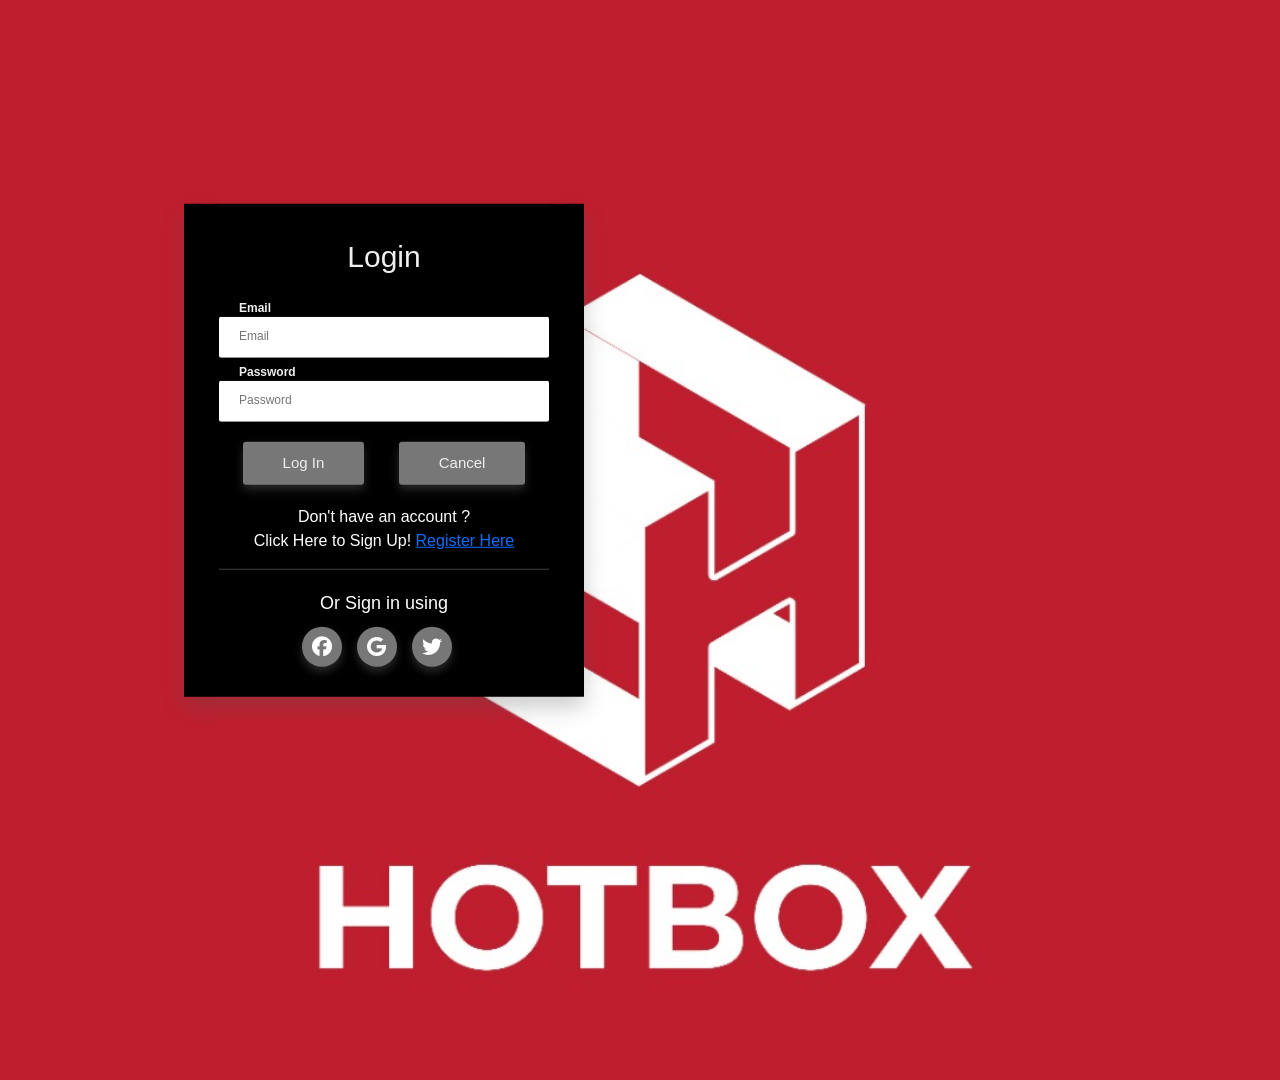
<file: Login Form.html>
<!DOCTYPE html>
<html lang="en">

<head>
    <meta charset="UTF-8">
    <meta name="viewport" content="width=device-width, initial-scale=1.0">
    <link href="https://cdn.jsdelivr.net/npm/bootstrap@5.3.3/dist/css/bootstrap.min.css" rel="stylesheet">
    <link href="https://cdnjs.cloudflare.com/ajax/libs/font-awesome/6.6.0/css/all.min.css" rel="stylesheet">
    <link rel="stylesheet" href="css/FORM styles.css">
    <script src="https://cdn.jsdelivr.net/npm/bootstrap@5.3.3/dist/js/bootstrap.bundle.min.js"></script>
    <title>Login Form</title>
    <style type="text/css">
        .jumbotron {
            background-image: url(media/Hotbox-Logo.jpg);
            background-size: cover;
        }
    </style>
</head>

<body>
    <div class="jumbotron" style="height: 1080px;">
            <div class="container">
                <form action="#" class="form">
                    <div class="form__text">
                        Login
                    </div>
                    <div class="form__group">
                        <label for="email" class="form__label">Email</label>
                        <input type="email" class="form__input" placeholder="Email" id="email" required />
                    </div>
                    <div class="form__group">
                        <label for="password" class="form__label">Password</label>
                        <input type="password" class="form__input" placeholder="Password" id="password" required />
                    </div>
                    
                    <div class="form__button">
                        <a href="#" class="button" style="margin-right: 30px;">Log In</a>
                        <a href="index.html" class="button">Cancel</a>
                    </div>
                    <div class="form__button">
                        <p style="color: white;">Don't have an account ?<br>Click Here to Sign Up! <a href="Register Form.html">Register Here</a></p>
                    </div>
                    <hr style="color: white;">
                    <div class="form__social">
                        <div class="sign">Or Sign in using</div>
                        <div class="social__icon">
                            <i class="fa-brands fa-facebook"></i>
                            <i class="fa-brands fa-google"></i>
                            <i class="fa-brands fa-twitter"></i>
                        </div>
                    </div>
                </form>
            </div>
        </div>
    </div>
</body>

</html>
</file>
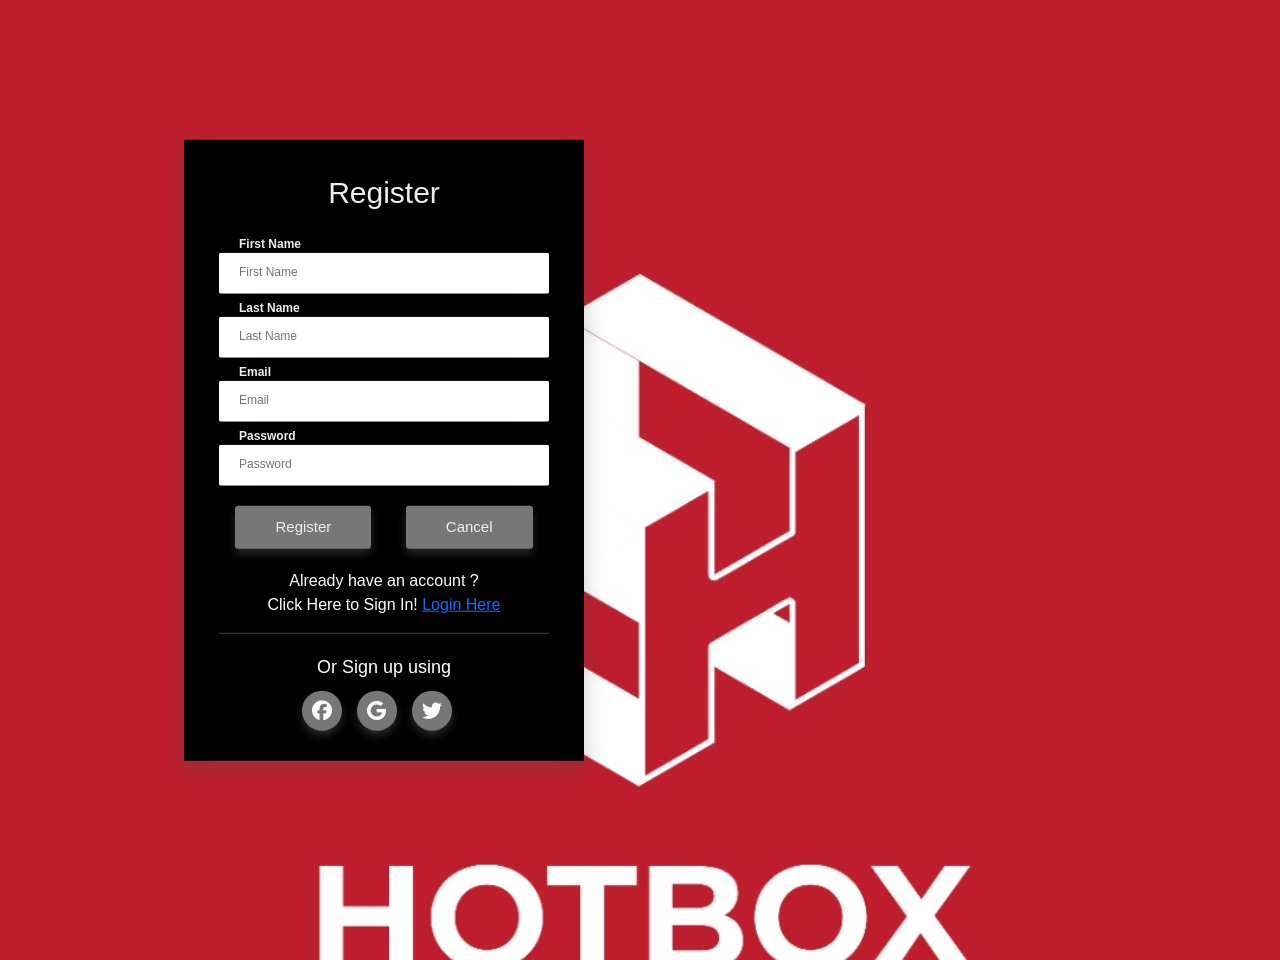
<file: Register Form.html>
<!DOCTYPE html>
<html lang="en">

<head>
    <meta charset="UTF-8">
    <meta name="viewport" content="width=device-width, initial-scale=1.0">
    <link href="https://cdn.jsdelivr.net/npm/bootstrap@5.3.3/dist/css/bootstrap.min.css" rel="stylesheet">
    <link href="https://cdnjs.cloudflare.com/ajax/libs/font-awesome/6.6.0/css/all.min.css" rel="stylesheet">
    <link rel="stylesheet" href="css/FORM styles.css">
    <script src="https://cdn.jsdelivr.net/npm/bootstrap@5.3.3/dist/js/bootstrap.bundle.min.js"></script>
    <title>Register Form</title>
    <style type="text/css">
        .jumbotron {
            background-image: url(media/Hotbox-Logo.jpg);
            background-size: cover;
        }
    </style>
</head>

<body>
    <div class="jumbotron" style="height: 960px;">
            <div class="container">
                <form action="#" class="form">
                    <div class="form__text">
                        Register
                    </div>
                    <div class="form__group">
                        <label for="firstname" class="form__label">First Name</label>
                        <input type="text" class="form__input" placeholder="First Name" id="firstname" required />
                    </div>
                    <div class="form__group">
                        <label for="lastname" class="form__label">Last Name</label>
                        <input type="text" class="form__input" placeholder="Last Name" id="lastname" required />
                    </div>
                    <div class="form__group">
                        <label for="email" class="form__label">Email</label>
                        <input type="email" class="form__input" placeholder="Email" id="email" required />
                    </div>
                    <div class="form__group">
                        <label for="password" class="form__label">Password</label>
                        <input type="password" class="form__input" placeholder="Password" id="password" required />
                    </div>

                    <div class="form__button">
                        <a href="#" class="button" style="margin-right: 30px;">Register</a>
                        <a href="index.html" class="button">Cancel</a>
                    </div>
                    <div class="form__button">
                        <p style="color: white;">Already have an account ?<br>Click Here to Sign In! <a href="LoginForm.html">Login Here</a></p>
                    </div>
                    <hr style="color: white;">
                    <div class="form__social">
                        <div class="sign">Or Sign up using</div>
                        <div class="social__icon">
                            <i class="fa-brands fa-facebook"></i>
                            <i class="fa-brands fa-google"></i>
                            <i class="fa-brands fa-twitter"></i>
                        </div>
                    </div>
                </form>
            </div>
        </div>
    </div>
</body>

</html>
</file>
<file: css/index.css>
/* Adjusting dropdown visibility and transition */
.navbar-nav .dropdown-menu {
    display: none;
    position: absolute;
    top: 100%;
    left: 0;
    right: 0;
    z-index: 1000;
    float: left;
    min-width: 15rem;
    padding: 0.5rem 0;
    margin: 0.125rem 0 0;
    font-size: 15px;
    color: #212529;
    text-align: left;
    list-style: none;
    background-color: #ffffff;
    background-clip: padding-box;
    border: 1px solid rgba(0, 0, 0, 0.15);
    border-radius: 0.25rem;
    transition: all 0.5s ease-in-out;
}

.navbar-nav .dropdown:hover .dropdown-menu {
    display: block;
    opacity: 1;
    visibility: visible;
    top: 100%;
}

.dropdown-menu a {
    font-family: 'Arial Black', sans-serif;
    font-size: 15px;
    color: #333;
    padding: 12px 20px;
    text-decoration: none;
    display: block;
    transition: background-color 0.3s ease;
}

.dropdown-menu a:hover {
    background-color: #f1f1f1;
}

/* Submenu positioning */
#submenu {
    display: none;
    opacity: 0;
    visibility: hidden;
    position: absolute;
    top: 100%;
    left: 0;
    min-width: 15rem;
    transition: opacity 0.5s ease, visibility 0.5s ease, top 0.5s ease;
}

.dropdown:hover #submenu {
    display: block;
    opacity: 1;
    visibility: visible;
    top: 100%;
}

#submenu li {
    width: 100%;
}

#submenu a {
    font-family: 'Arial Black', sans-serif;
    font-size: 15px; /* Larger text for submenu */
    background-color: #34495e;
    color: white;
    padding: 12px 20px; /* Increased padding for better spacing */
    text-decoration: none;
    display: block;
    transition: background-color 0.3s ease;
}

#submenu a:hover {
    background: #df4b05;
}

#submenu a {
    background-color: #34495e;
    color: white;
}

p.bsmall {
    line-height: 1.8;
}

p.big {
    line-height: 2.5;
}

/* Make the image fully responsive */
.carousel-inner img {
    width: 100%;
    height: 100%;
}

.grey_color {
    background-color: rgb(213, 219, 219) !important;
}

@media (max-width: 991px) {
    .sidebar {
        background-color: rgba(255, 255, 255, 0.15);
        backdrop-filter: blur(10px);
    }
}

.social-button {
    position: fixed;
    right: 10px;
    bottom: 30px;
    z-index: 9999;
}

.dropdown-menu {
    z-index: 1050;
    /* Default z-index for Bootstrap dropdown */
}

.menu {
    background-color: white;
    border-color: red;
}

.menu-border {
    display: inline-block;
    font-size: 14px;
}

.navbar-nav .dropdown .nav-link {
    cursor: pointer;
}

.navbar-nav .dropdown:hover .dropdown-menu {
    display: block;
    opacity: 1;
    visibility: visible;
    top: 100%;
}

.loader {
    position: fixed;
    top: 0;
    left: 0;
    width: 100vw;
    height: 100vh;
    display: flex;
    align-items: center;
    justify-content: center;
    background: black;
    transition: opacity 0.75s, visibility 0.75s;
    z-index: 9999
}

.loader--hidden {
    opacity: 0;
    visibility: hidden;
}

.loader img {
    width: 50px;
    height: 50px;
    animation: spin 2s linear infinite;
}

@keyframes spin {
    0% { transform: rotate(0turn); }
    100% { transform: rotate(1turn); }
}
</file>
<file: css/CU styles.css>
.form__text {
    color: #eee;
    font-size: 30px;
    text-align: center;
    margin-bottom: 20px;
}

.form__group {
    margin-bottom: 5px;
}

.form__input {
    cursor: pointer;
    display: block;
    font-size: 12px;
    width: 100%;
    background-color: #fff;
    color: #777;
    padding: 10px 20px;
    border-radius: 2px;
    border: none;
    border-bottom: 3px solid transparent;
    transition: all 0.3s;
}

.form__input:focus {
    outline: none;
    box-shadow: 0 20px 40px rgba(0, 0, 0, 0.2);
    border-bottom: 3px solid red;
}

.form__input:focus:invalid {
    border-bottom: 3px solid yellow;
}

.form__input:placeholder-shown+ {
    transform: translateY(-45px);
    opacity: 0;
    visibility: hidden;
}

.form__control {
    cursor: pointer;
    display: block;
    font-size: 12px;
    width: 100%;
    background-color: #fff;
    color: #777;
    padding: 10px 20px;
    border-radius: 2px;
    border: none;
    border-bottom: 3px solid transparent;
    transition: all 0.3s;
}

.form__control:focus {
    outline: none;
    box-shadow: 0 20px 40px rgba(0, 0, 0, 0.2);
    border-bottom: 3px solid red;
}

.form__control:placeholder-shown+ {
    transform: translateY(-45px);
    opacity: 0;
    visibility: hidden;
}

.form__button {
    text-align: center;
    margin-top: 20px;
}

.button {
    display: inline-block;
    cursor: pointer;
    color: #eee;
    text-decoration: none;
    font-size: 15px;
    background-color: #777;
    padding: 10px 40px;
    border-radius: 3px;
    box-shadow: 0 5px 10px rgba(102, 102, 102, 0.4);
    transition: all 0.2s ease;
}

.button:hover {
    transform: translateY(-2px);
    box-shadow: 0 20px 30px rgba(102, 102, 102, 0.4);
}

.button:active {
    transform: translateY(0);
}

.form__social {
    text-align: center;
    margin-top: 80px;
}

.form__social .sign {
    font-family: sans-serif;
    color: #ff0000;
    font-size: 80px;
}

.social__icon {
    color: #fff;
    font-size: 80px;
    margin-top: 60px;
    display: flex;
    align-items: center;
    justify-content: space-around;
}

.social__icon i {
    background-color: #777;
    height: 120px;
    width: 120px;
    border-radius: 50%;
    margin-right: 15px;
    cursor: pointer;
    display: flex;
    align-items: center;
    justify-content: space-around;
    box-shadow: 0 5px 10px rgba(102, 102, 102, 0.4);
    transition: all 0.2s;
}

.social__icon i:hover {
    transform: translateY(-2px);
    box-shadow: 0 20px 30px rgba(102, 102, 102, 0.2);
}

.social__icon i:active {
    transform: translateY(0);
}

.grey_color {
    background-color: rgb(213, 219, 219) !important;
}

.menu {
    background-color: white;
    border-color: red;
}

.vl {
    border-left: 3px solid #eee;
    height: 250px;
    margin: 0 20px;
    display: inline-block;
    vertical-align: middle;
}

.fas {
    color: #ffffff;
}

.social__mini__icon {
    color: #fff;
    font-size: 20px;
    margin-top: 20px;
    display: flex;
    align-items: center;
    justify-content: center;
}

.social__mini__icon i {
    height: 40px;
    width: 40px;
    border-radius: 50%;
    margin-right: 15px;
    cursor: pointer;
    display: flex;
    align-items: center;
    justify-content: center;
    box-shadow: 0 5px 10px rgba(102, 102, 102, 0.4);
    transition: all 0.2s;
}

.social__mini__icon i:hover {
    transform: translateY(-2px);
    box-shadow: 0 20px 30px rgba(102, 102, 102, 0.2);
}

.social__mini__icon i:active {
    transform: translateY(0);
}
</file>
<file: css/EVENTS styles.css>
:root {
    --color-primary: #813b8d;
    --color-primary-dark: #681519;
    --color-secondary: green;
  
    --color-white: rgba(255, 255, 255, 0.8)
  }
  
  * {
    margin: 0;
    padding: 0;
    box-sizing: border-box;
  }
  
  body {
    font-family: sans-serif;
    align-items: center !important; 
    justify-content: center !important; 
  }
  
  .card {
    height: 350px;
    width: 300px;
    cursor: pointer;

    position:relative;
    perspective: 900px;
  }
  
  .card>* {
    border-radius: 5px;
    border-top-left-radius: 20px;
    border-top-right-radius: 20px;
    overflow: hidden;

    box-shadow: 0 20px 40px rgba(0, 0, 0, 0.25);
    transition: all 0.8s ease;

    backface-visibility: hidden;
  }
  
  .card__front {
    height: 100%;
    background-image: linear-gradient(to right bottom, rgba(0, 0, 0, 0.65),rgba(0, 0, 0, 0.65));
    background-size: cover;
    background-position: center;
    background-repeat: no-repeat;
  }

  .card:hover .card__front {
    transform: rotateY(-180deg)
  }

  .card__back {
    height: 100%;
    width: 100%;
    background-image: linear-gradient(to right bottom, var(--color-primary), var(--color-primary-dark));
    transform: rotateY(180deg);

    position: absolute;
    top: 0;
    left: 0;
  }
  
  .card:hover .card__back {
    transform: rotateY(0)
  }

  .card__back--container {
    position: relative;
    top: 50%;
    left: 50%;
    transform: translate(-50%, -50%);
    text-align: center;
    width: 90%;
  }

  .card__text {
    font-size: 30px;
    color: var(--color-white);
    text-transform: uppercase;
    margin-bottom: 20px;
  }

  .card__social {
    display: flex;
    align-items: center;
    justify-content: center;
  }

  .card__social .fa-brands {
    margin-right: 10px;
    font-size: 25px;
    color: var(--color-white);
    transition: all 0.2s ease;
  }
  
  .card__social .fa-brands:hover {
    color: var(--color-secondary) !important;
    transform: translateY(-2px) !important;
  }
</file>
<file: css/FORM styles.css>
* {
    margin: 0;
    padding: 0;
    box-sizing: border-box;
}

body {
    font-family: sans-serif;
}

.container {
    position: absolute;
    top: 50%;
    left: 30%;
    transform: translate(-50%, -50%);
    background-color: rgb(0, 0, 0);
    width: 400px;
    height: auto;
    padding: 30px 35px;
    box-shadow: 0 10px 20px rgba(84, 84, 84, 0.3);
}

.form__text {
    color: #eee;
    font-size: 30px;
    text-align: center;
    margin-bottom: 20px;
}

.form__group {
    margin-bottom: 5px;
}

.form__input {
    cursor: pointer;
    display: block;
    font-size: 12px;
    width: 100%;
    background-color: #fff;
    color: #777;
    padding: 10px 20px;
    border-radius: 2px;
    border: none;
    border-bottom: 3px solid transparent;
    transition: all 0.3s;
}

.form__input:focus {
    outline: none;
    box-shadow: 0 20px 40px rgba(0,0,0,0.2);
    border-bottom: 3px solid red;
}

.form__input:focus:invalid {
    border-bottom: 3px solid yellow;
}

.form__label {
    display: block;
    color: #eee;
    font-size: 12px;
    font-weight: bold;
    margin-left: 20px;
    margin-top: 3px;
}

.form__input:placeholder-shown + .form__label {
    transform: translateY(-45px);
    opacity: 0;
    visibility: hidden;
}

.form__button {
    text-align: center;
    margin-top: 20px;
}

.button {
    display: inline-block;
    cursor: pointer;
    color: #eee;
    text-decoration: none;
    font-size: 15px;
    background-color: #777;
    padding: 10px 40px;
    border-radius: 3px;
    box-shadow: 0 5px 10px rgba(102, 102, 102, 0.4);
    transition: all 0.2s ease;
}

.button:hover {
    transform: translateY(-2px);
    box-shadow: 0 20px 30px rgba(102, 102, 102, 0.4);
}

.button:active {
    transform: translateY(0);
}

.form__social {
    text-align: center;
    margin-top: 20px;
}

.form__social .sign {
    color: #fff;
    font-size: 18px;
}

.social__icon {
    color: #fff;
    font-size: 20px;
    margin-top: 10px;
    display: flex;
    align-items: center;
    justify-content: center;
}

.social__icon i {
    background-color: #777;
    height: 40px;
    width: 40px;
    border-radius: 50%;
    margin-right: 15px;
    cursor: pointer;
    display: flex;
    align-items: center;
    justify-content: center;
    box-shadow: 0 5px 10px rgba(102, 102, 102, 0.4);
    transition: all 0.2s;
}

.social__icon i:hover {
    transform: translateY(-2px);
    box-shadow: 0 20px 30px rgba(102, 102, 102, 0.2);
}

.social__icon i:active {
    transform: translateY(0);
}
</file>
